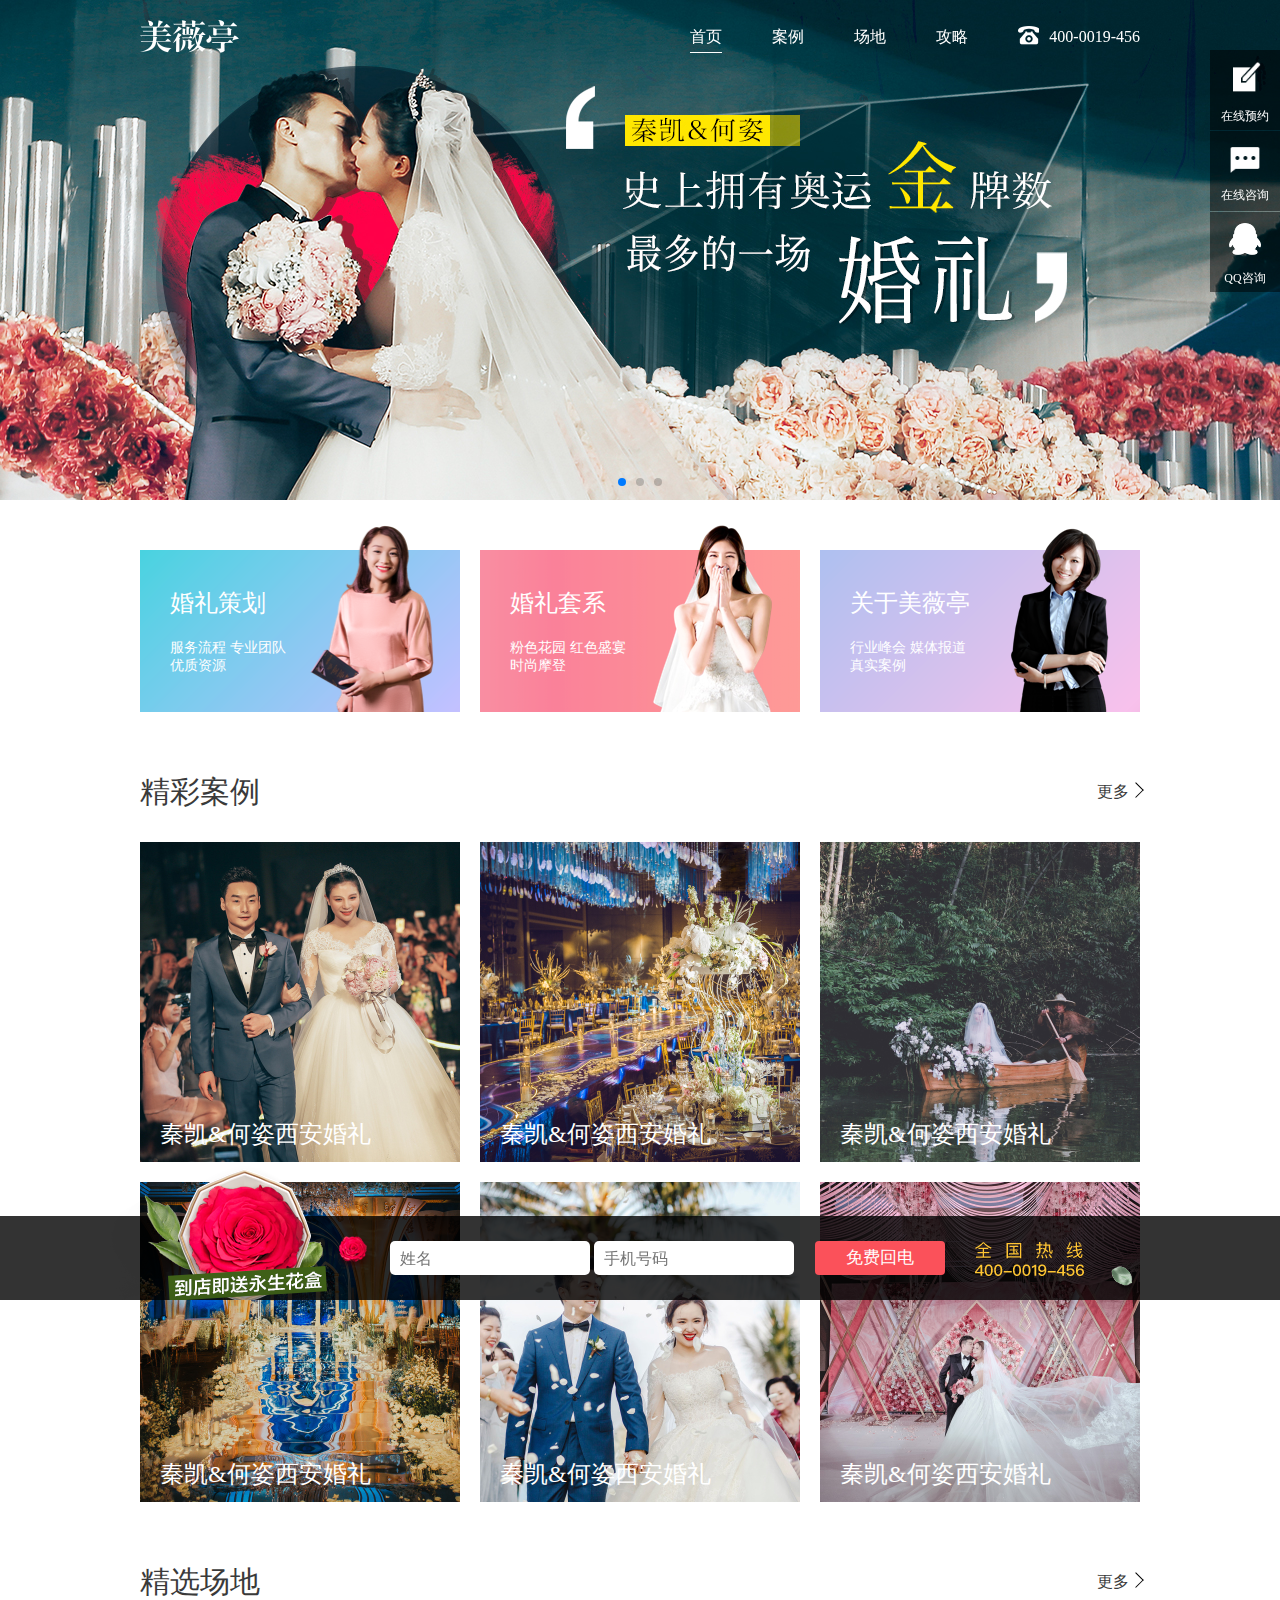
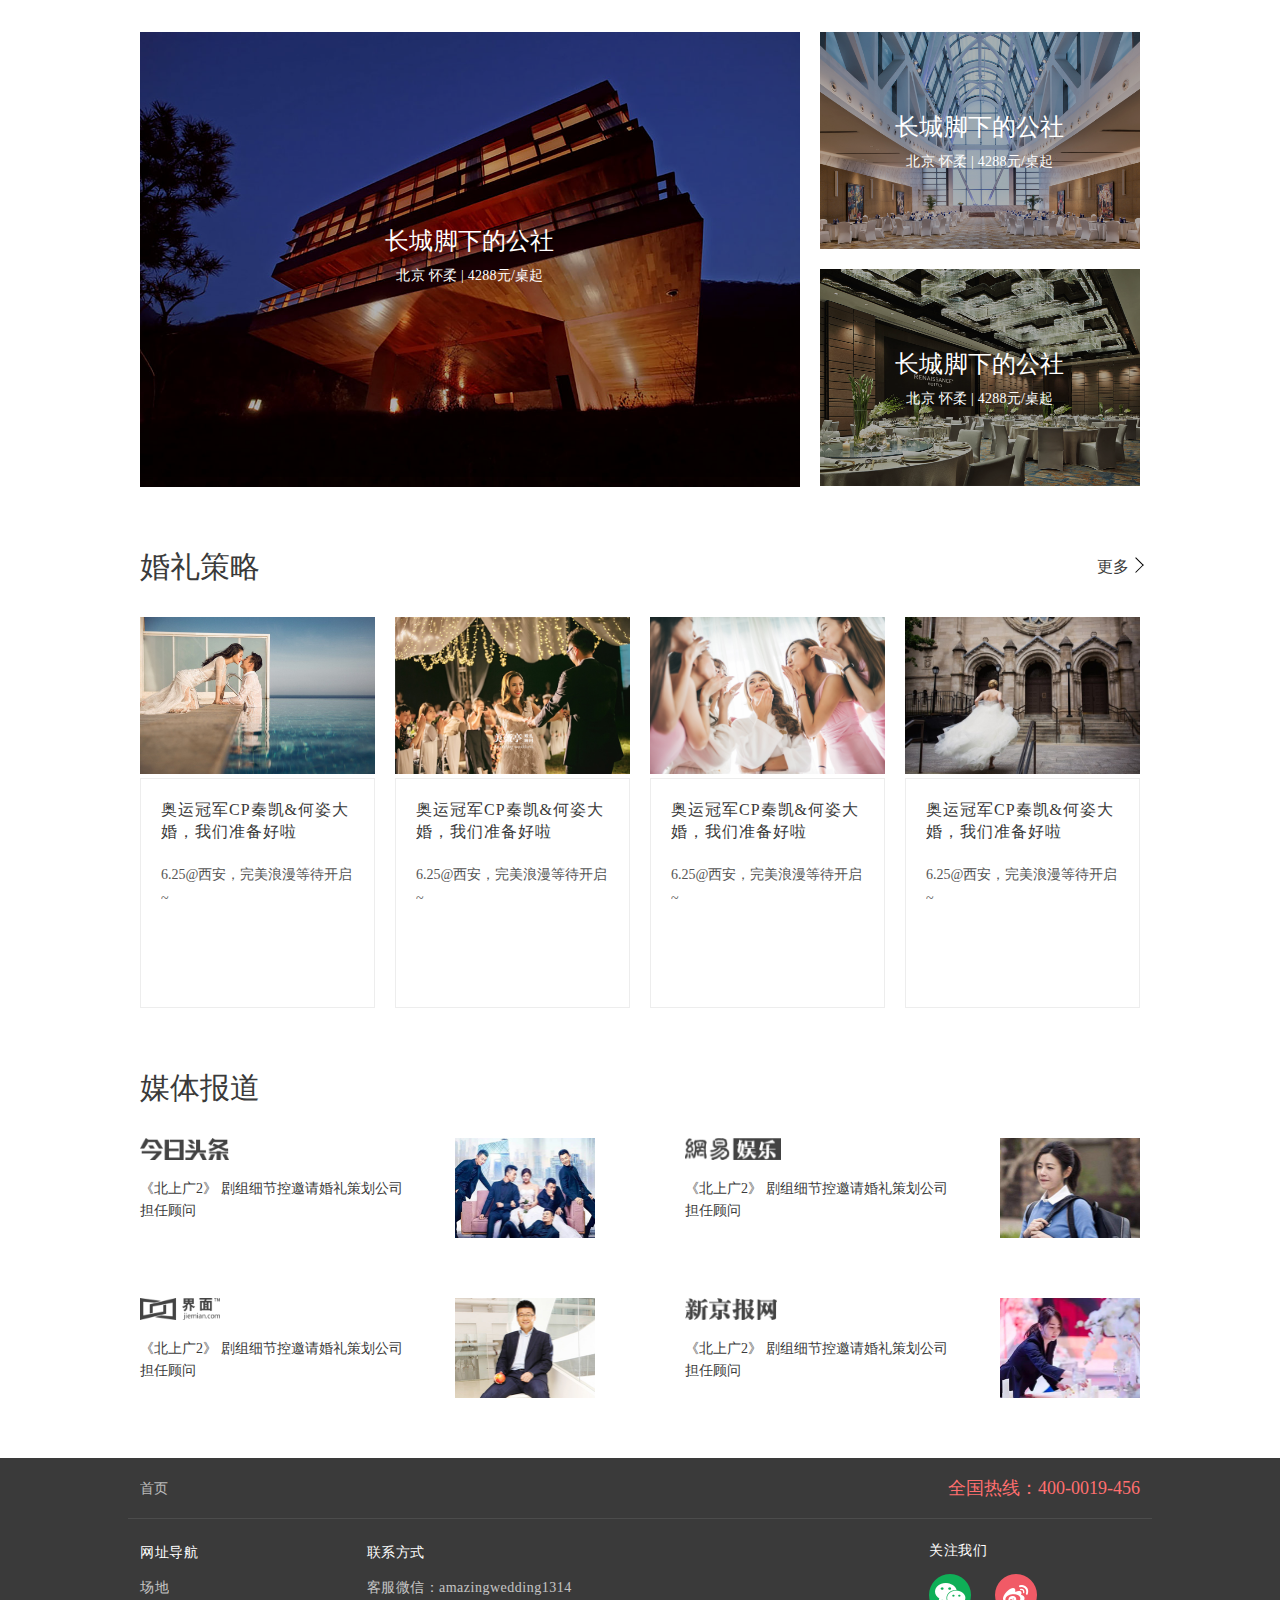
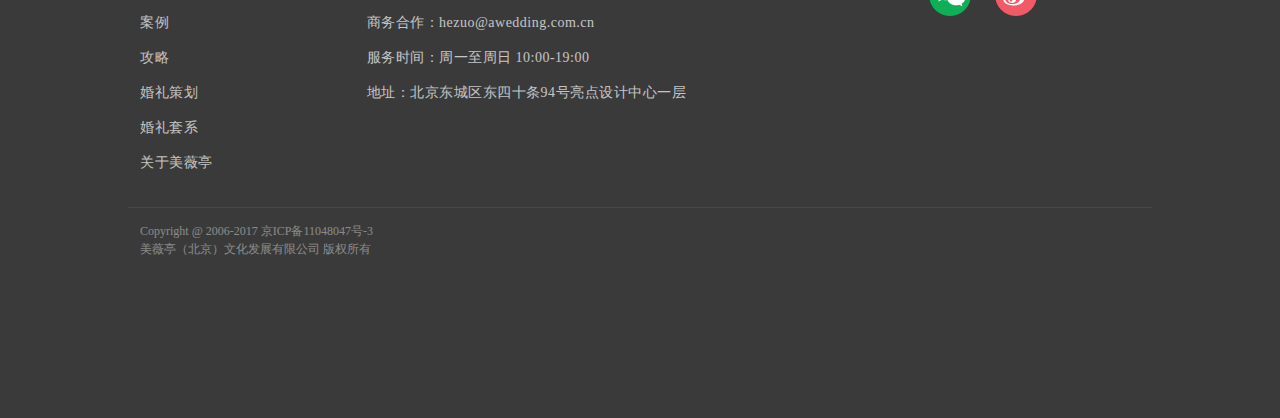
<file: less_project/index.html>
<!DOCTYPE html>
<html lang="en">
<head>
    <meta charset="UTF-8">
    <meta name="viewport" content="width=device-width, initial-scale=1.0">
    <meta http-equiv="X-UA-Compatible" content="ie=edge">
    <title>美薇亭-仿站</title>
    <link rel="stylesheet" href="css/swiper.min.css">
    <link rel="stylesheet" href="css/style.css">
</head>
<body>
    <!--头部 -->
    <div class="header">
        <div class="main-nav">
            <div class="navbox">
                <div class="logo">
                    <h1><a href="">美薇亭</a></h1>
                </div>
                <ul class="nav">
                    <li><a href="">首页</a><span></span></li>
                    <li><a href="">案例</a><span></span></li>
                    <li><a href="">场地</a><span></span></li>
                    <li><a href="">攻略</a><span></span></li>
                    <li class="cell-phone"><a href="">400-0019-456</a></li>
                </ul>
            </div>
        </div>
    </div>
    <!--banner 轮播-->
    <div class="banner">
        <div class="swiper-container">
            <div class="swiper-wrapper">
                <div class="swiper-slide">
                    <img src="./images/1.jpg" alt="">
                </div>
                <div class="swiper-slide">
                    <img src="./images/2.jpg" alt="">
                </div>
                <div class="swiper-slide">
                    <img src="./images/3.jpg" alt="">
                </div>
            </div>
            <div class="swiper-pagination"></div>
        </div>
    </div>
    <!--主要部分-->
    <div class="main">
        <!--recommend 通道-->
        <ul class="recommend-list">
            <li><a href="">
                    <div class="recommend-nest">
                        <h2>婚礼策划</h2>
                        <p>服务流程 专业团队<br>优质资源</p>
                    </div>
                    <img src="images/pinkgirl.png" alt="">
                </a></li>
            <li><a href="">
                    <div class="recommend-nest">
                        <h2>婚礼套系</h2>
                        <p>粉色花园 红色盛宴<br>时尚摩登</p>
                    </div>
                    <img src="images/whitegirl.png" alt="">
                </a></li>
            <li><a href="">
                    <div class="recommend-nest">
                        <h2>关于美薇亭</h2>
                        <p>行业峰会 媒体报道<br>真实案例</p>
                    </div>
                    <img src="images/000girl.png" alt="">
                </a></li>
        </ul>
        <!--精彩案例-->
        <div class="modular demo">
            <!--标题-->
            <div class="modular-title">
                <h2>精彩案例</h2>
                <a href="#">更多</a>
            </div>

            <div class="modular-container">
                <ul class="demo-list">
                    <li><a href="#">
                        <img src="./images/demo1.jpg" alt="">
                        <div class="demo-mask"></div>
                        <div class="demo-text">
                            <div class="inner">
                                <h3 class="inner-name">秦凯&何姿西安婚礼</h3>
                                <p class="inner-desc">高雅灰+轻奢粉，婚礼围绕「涟漪」这一主题，整体呈现了“流动的水”这一概念。</p>
                                <p class="inner-hotal">酒店  西安豪享来温德姆至尊酒店</p>
                                <p class="inner-people">嘉宾  300人以上</p>
                            </div>
                        </div>
                    </a></li>
                    <li><a href="#">
                        <img src="./images/demo2.jpg" alt="">
                        <div class="demo-mask"></div>
                        <div class="demo-text">
                            <div class="inner">
                                <h3 class="inner-name">秦凯&何姿西安婚礼</h3>
                                <p class="inner-desc">高雅灰+轻奢粉，婚礼围绕「涟漪」这一主题，整体呈现了“流动的水”这一概念。</p>
                                <p class="inner-hotal">酒店  西安豪享来温德姆至尊酒店</p>
                                <p class="inner-people">嘉宾  300人以上</p>
                            </div>
                        </div>
                    </a></li>
                    <li><a href="#">
                        <img src="./images/demo3.jpg" alt="">
                        <div class="demo-mask"></div>
                        <div class="demo-text">
                            <div class="inner">
                                <h3 class="inner-name">秦凯&何姿西安婚礼</h3>
                                <p class="inner-desc">高雅灰+轻奢粉，婚礼围绕「涟漪」这一主题，整体呈现了“流动的水”这一概念。</p>
                                <p class="inner-hotal">酒店  西安豪享来温德姆至尊酒店</p>
                                <p class="inner-people">嘉宾  300人以上</p>
                            </div>
                        </div>
                    </a></li>
                    <li><a href="#">
                        <img src="./images/demo4.jpg" alt="">
                        <div class="demo-mask"></div>
                        <div class="demo-text">
                            <div class="inner">
                                <h3 class="inner-name">秦凯&何姿西安婚礼</h3>
                                <p class="inner-desc">高雅灰+轻奢粉，婚礼围绕「涟漪」这一主题，整体呈现了“流动的水”这一概念。</p>
                                <p class="inner-hotal">酒店  西安豪享来温德姆至尊酒店</p>
                                <p class="inner-people">嘉宾  300人以上</p>
                            </div>
                        </div>
                    </a></li>
                    <li><a href="#">
                        <img src="./images/demo5.jpg" alt="">
                        <div class="demo-mask"></div>
                        <div class="demo-text">
                            <div class="inner">
                                <h3 class="inner-name">秦凯&何姿西安婚礼</h3>
                                <p class="inner-desc">高雅灰+轻奢粉，婚礼围绕「涟漪」这一主题，整体呈现了“流动的水”这一概念。</p>
                                <p class="inner-hotal">酒店  西安豪享来温德姆至尊酒店</p>
                                <p class="inner-people">嘉宾  300人以上</p>
                            </div>
                        </div>
                    </a></li>
                    <li><a href="#">
                        <img src="./images/demo6.jpg" alt="">
                        <div class="demo-mask"></div>
                        <div class="demo-text">
                            <div class="inner">
                                <h3 class="inner-name">秦凯&何姿西安婚礼</h3>
                                <p class="inner-desc">高雅灰+轻奢粉，婚礼围绕「涟漪」这一主题，整体呈现了“流动的水”这一概念。</p>
                                <p class="inner-hotal">酒店  西安豪享来温德姆至尊酒店</p>
                                <p class="inner-people">嘉宾  300人以上</p>
                            </div>
                        </div>
                    </a></li>
                    
                </ul>
            </div>


        </div>

        <!--精选场地-->
        <div class="modular place">
            <!--标题-->
             <div class="modular-title">
                <h2>精选场地</h2>
                <a href="#">更多</a>
            </div>

            <div class="modular-container">
                <div class="place-left">
                    <a href="">
                        <img src="images/place1.jpg" alt="">
                        <div class="place-text">
                            <h3>长城脚下的公社</h3>
                            <p>北京 怀柔 | 4288元/桌起</p>
                        </div>
                    </a>
                </div>
                <div class="place-right">
                    <div class="place-right-cell">
                        <a href="">
                            <img src="images/place2.jpg" alt="">
                            <div class="place-text">
                                <h3>长城脚下的公社</h3>
                                <p>北京 怀柔 | 4288元/桌起</p>
                            </div>
                        </a>
                    </div>
                    <div class="place-right-cell">
                        <a href="">
                            <img src="images/place3.jpg" alt="">
                            <div class="place-text">
                                <h3>长城脚下的公社</h3>
                                <p>北京 怀柔 | 4288元/桌起</p>
                            </div>
                        </a>
                    </div>
                </div>
            </div>


        </div>

        <!--婚礼策略-->
        <div class="modular idea">
            <!--标题-->
             <div class="modular-title">
                <h2>婚礼策略</h2>
                <a href="#">更多</a>
            </div>
            <li class="idea-lists">
                <li class="idea-list"><a href="">
                        <img src="./images/idea1.jpg" alt="">
                        <div class="idea-text">
                            <p class="idea-title">
                                奥运冠军CP秦凯&何姿大婚，我们准备好啦
                            </p>
                            <p class="idea-desc">
                                6.25@西安，完美浪漫等待开启~
                            </p>
                        </div>
                    </a></li>
                <li class="idea-list"><a href="">
                        <img src="./images/idea2.jpg" alt="">
                        <div class="idea-text">
                            <p class="idea-title">
                                奥运冠军CP秦凯&何姿大婚，我们准备好啦
                            </p>
                            <p class="idea-desc">
                                6.25@西安，完美浪漫等待开启~
                            </p>
                        </div>
                    </a></li>
                <li class="idea-list"><a href="">
                        <img src="./images/idea3.jpg" alt="">
                        <div class="idea-text">
                            <p class="idea-title">
                                奥运冠军CP秦凯&何姿大婚，我们准备好啦
                            </p>
                            <p class="idea-desc">
                                6.25@西安，完美浪漫等待开启~
                            </p>
                        </div>
                    </a></li>
                <li class="idea-list"><a href="">
                        <img src="./images/idea4.jpg" alt="">
                        <div class="idea-text">
                            <p class="idea-title">
                                奥运冠军CP秦凯&何姿大婚，我们准备好啦
                            </p>
                            <p class="idea-desc">
                                6.25@西安，完美浪漫等待开启~
                            </p>
                        </div>
                    </a></li>
            </li>
        </div>
        <!--媒体报道-->
        <div class="modular news">
            <div class="modular-title">
                <h2>媒体报道</h2>
            </div>
            <div class="modular-container">
                <ul class="news-lists">
                   <li class="news-list"><a href="#">
                            <div class="news-desc">
                                <img src="images/news01-logo.png" alt="">
                                <p>《北上广2》 剧组细节控邀请婚礼策划公司担任顾问</p>
                            </div>
                            <img class="right-image" src="images/news01.jpg" alt="">
                        </a></li>
                    <li class="news-list"><a href="#">
                            <div class="news-desc">
                                <img src="images/news02-logo.png" alt="">
                                <p>《北上广2》 剧组细节控邀请婚礼策划公司担任顾问</p>
                            </div>
                            <img class="right-image" src="images/news02.jpg" alt="">
                        </a></li>
                    <li class="news-list"><a href="#">
                            <div class="news-desc">
                                <img src="images/news03-logo.png" alt="">
                                <p>《北上广2》 剧组细节控邀请婚礼策划公司担任顾问</p>
                            </div>
                            <img class="right-image" src="images/news03.jpg" alt="">
                        </a></li>
                    <li class="news-list"><a href="#">
                            <div class="news-desc">
                                <img src="images/news04-logo.png" alt="">
                                <p>《北上广2》 剧组细节控邀请婚礼策划公司担任顾问</p>
                            </div>
                            <img class="right-image" src="images/news04.jpg" alt="">
                        </a></li>
                </ul>
            </div>
        </div>
        
    </div>
    <!--footer 尾部-->
    <div class="footer">
        <div class="footer-container">
            <div class="footer-title"><!--连接用“/”表示连接到根目录-->
                <p class="index"><a href="/">首页</a></p>
                <p class="tel">全国热线：400-0019-456</p>
            </div>
            <div class="footer-nav footer-common">
                <ul>
                    <li><p>网址导航</p></li>
                    <li><a href="#">场地</a></li>
                    <li><a href="#">案例</a></li>
                    <li><a href="#">攻略</a></li>
                    <li><a href="#">婚礼策划</a></li>
                    <li><a href="#">婚礼套系</a></li>
                    <li><a href="#">关于美薇亭</a></li>
                </ul>
            </div>
            <div class="footer-contact footer-common">
                <ul>
                    <li><p>联系方式</p></li>
                    <li>客服微信：amazingwedding1314</li>
                    <li>商务合作：hezuo@awedding.com.cn</li>
                    <li>服务时间：周一至周日 10:00-19:00</li>
                    <li>地址：北京东城区东四十条94号亮点设计中心一层</li>
                </ul>
            </div>
            <div class="about">
                <p>关注我们</p>
                <a href="#">
                    <img src="images/weixin.png" alt="">
                    <img class="erweima" src="images/erweima.png" alt="">
                </a>
                <a href="#">
                    <img src="images/weibo.png" alt="">
                </a>
            </div>
        </div>
        <!--copyright-->
        <div class="copyright">
            <p>
                Copyright @ 2006-2017 京ICP备11048047号-3<br />
                美薇亭（北京）文化发展有限公司 版权所有
            </p>
        </div>
    </div>
    <!--右侧工具栏-->
    <div class="toolbar">
        <!--预约-->
        <div class="reservation">
            <img src="images/reservation.png" alt="">
            <p>在线预约</p>
        </div>
        <!--在线咨询-->
        <div class="consult">
             <img src="images/consult.png" alt="">
            <p>在线咨询</p>
        </div>
        <!--QQ-->
        <div class="qq">
             <img src="images/qq.png" alt="">
            <p>QQ咨询</p>
        </div>
        <!--gotop-->
        <div class="gotop" id="gotop">
             <img src="images/gotop.png" alt="">
            <p>TOP</p>
        </div>
    </div>

    <!--底部 banner-->
    <div class="bottom-banner" id="bottom-banner">
        <div class="inner">
            <img class="flower" src="images/bottom-form-people.png" alt="">
            <img class="phoneNum" src="images/word.png" alt="">
            <div class="inputBox">
                <input type="text" placeholder="姓名">
                <input type="text" placeholder="手机号码">
            </div>
            <div class="button">
                免费回电
            </div>
        </div>
    </div>





    <script src="js/swiper.min.js"></script>
    <script>
        var mySwiper = new Swiper('.swiper-container',{
            autoplay : 3000,//可选项，自动滑动
            pagination : '.swiper-pagination',
            effect : 'fade',
        })

        var $gotop =document.getElementById('gotop');
        var timer;
        window.onscroll = function(){
            if(document.body.scrollTop >200){
                $gotop.style.display = "block";
            }else {
                $gotop.style.display = "none";
            }
        }
        $gotop.onclick = function(){
            scrollToTop();
        }
        function scrollToTop(){
            if(document.body.scrollTop!=0 || document.documentElement.scrollTop!=0){
                window.scrollBy(0,-80);
                timert =setTimeout('scrollToTop()',10);
            }
            else clearTimeout(timeOut);
        }

        var BottomBanner = document.getElementById('bottom-banner');
        window.onload = function(){
            setTimeout(function(){
                BottomBanner.style.bottom = 0
            },1000)    
        }
    </script>
</body>
</html>
</file>
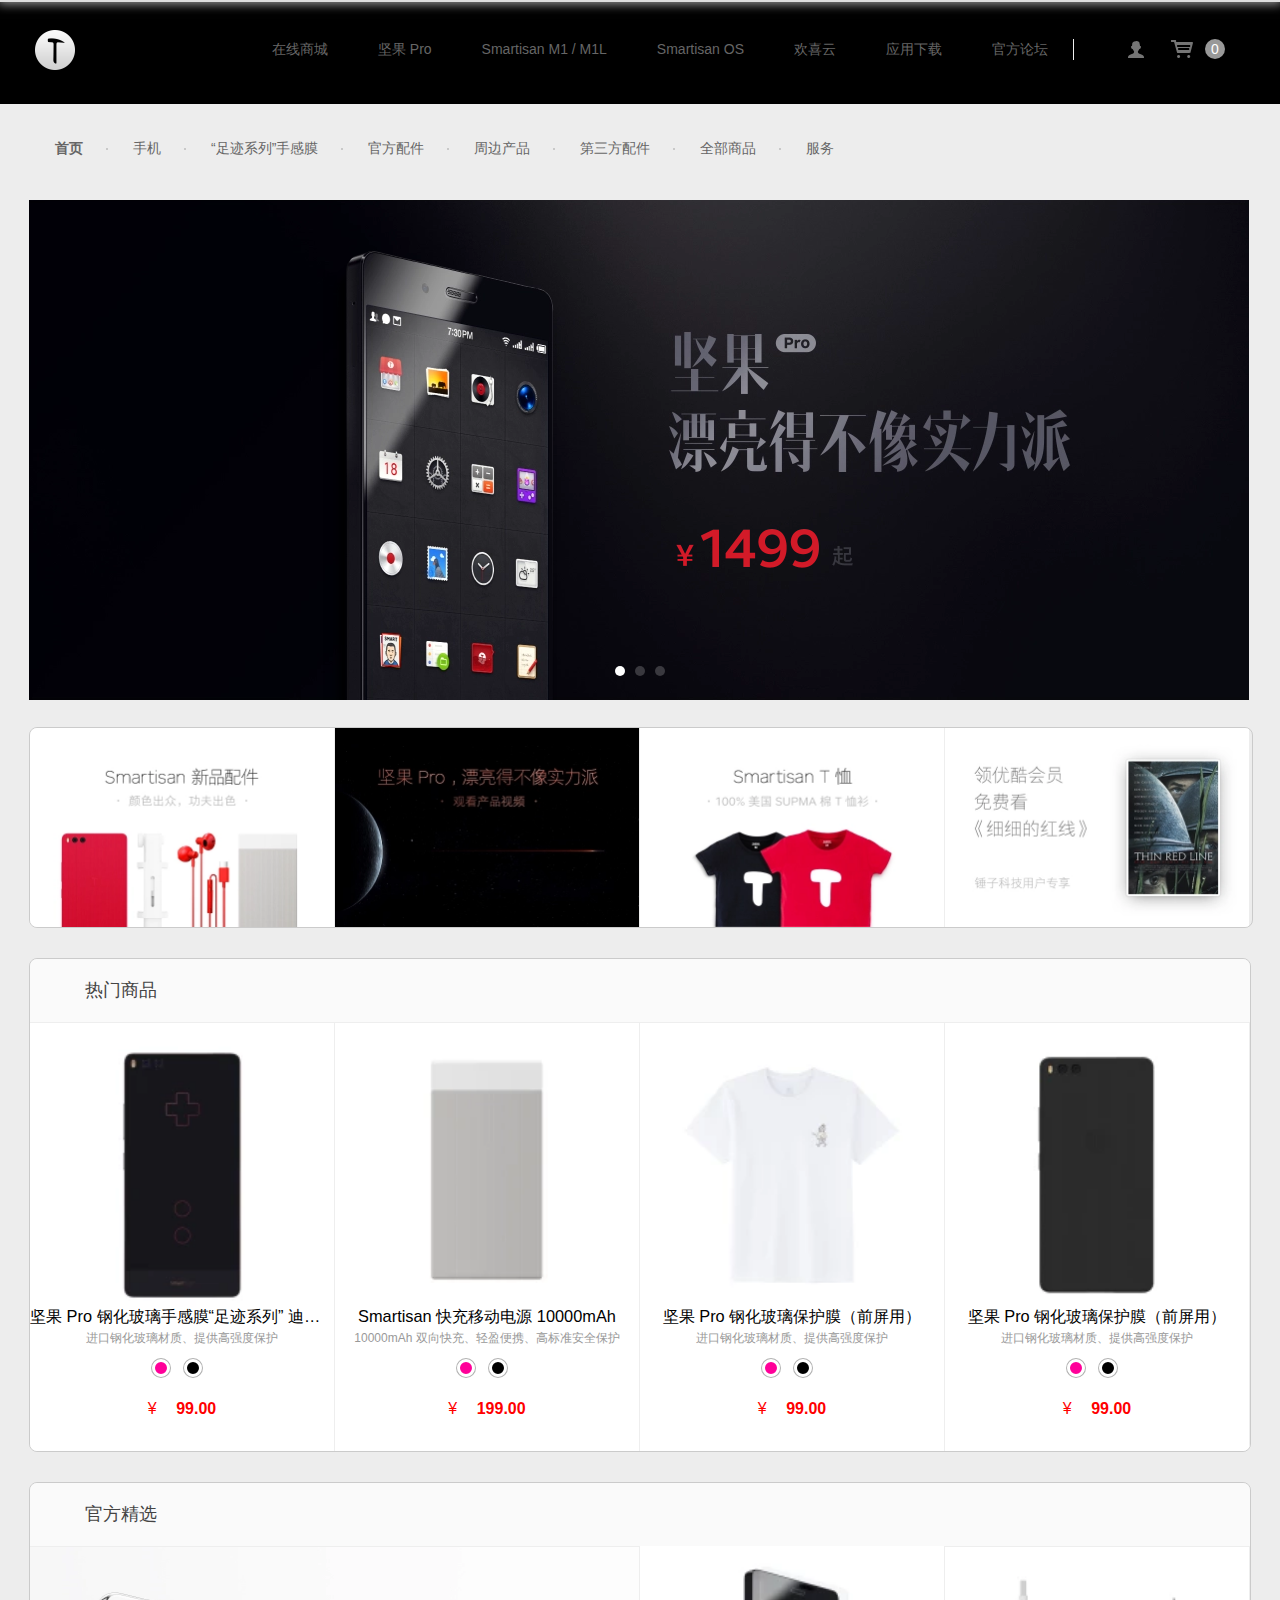
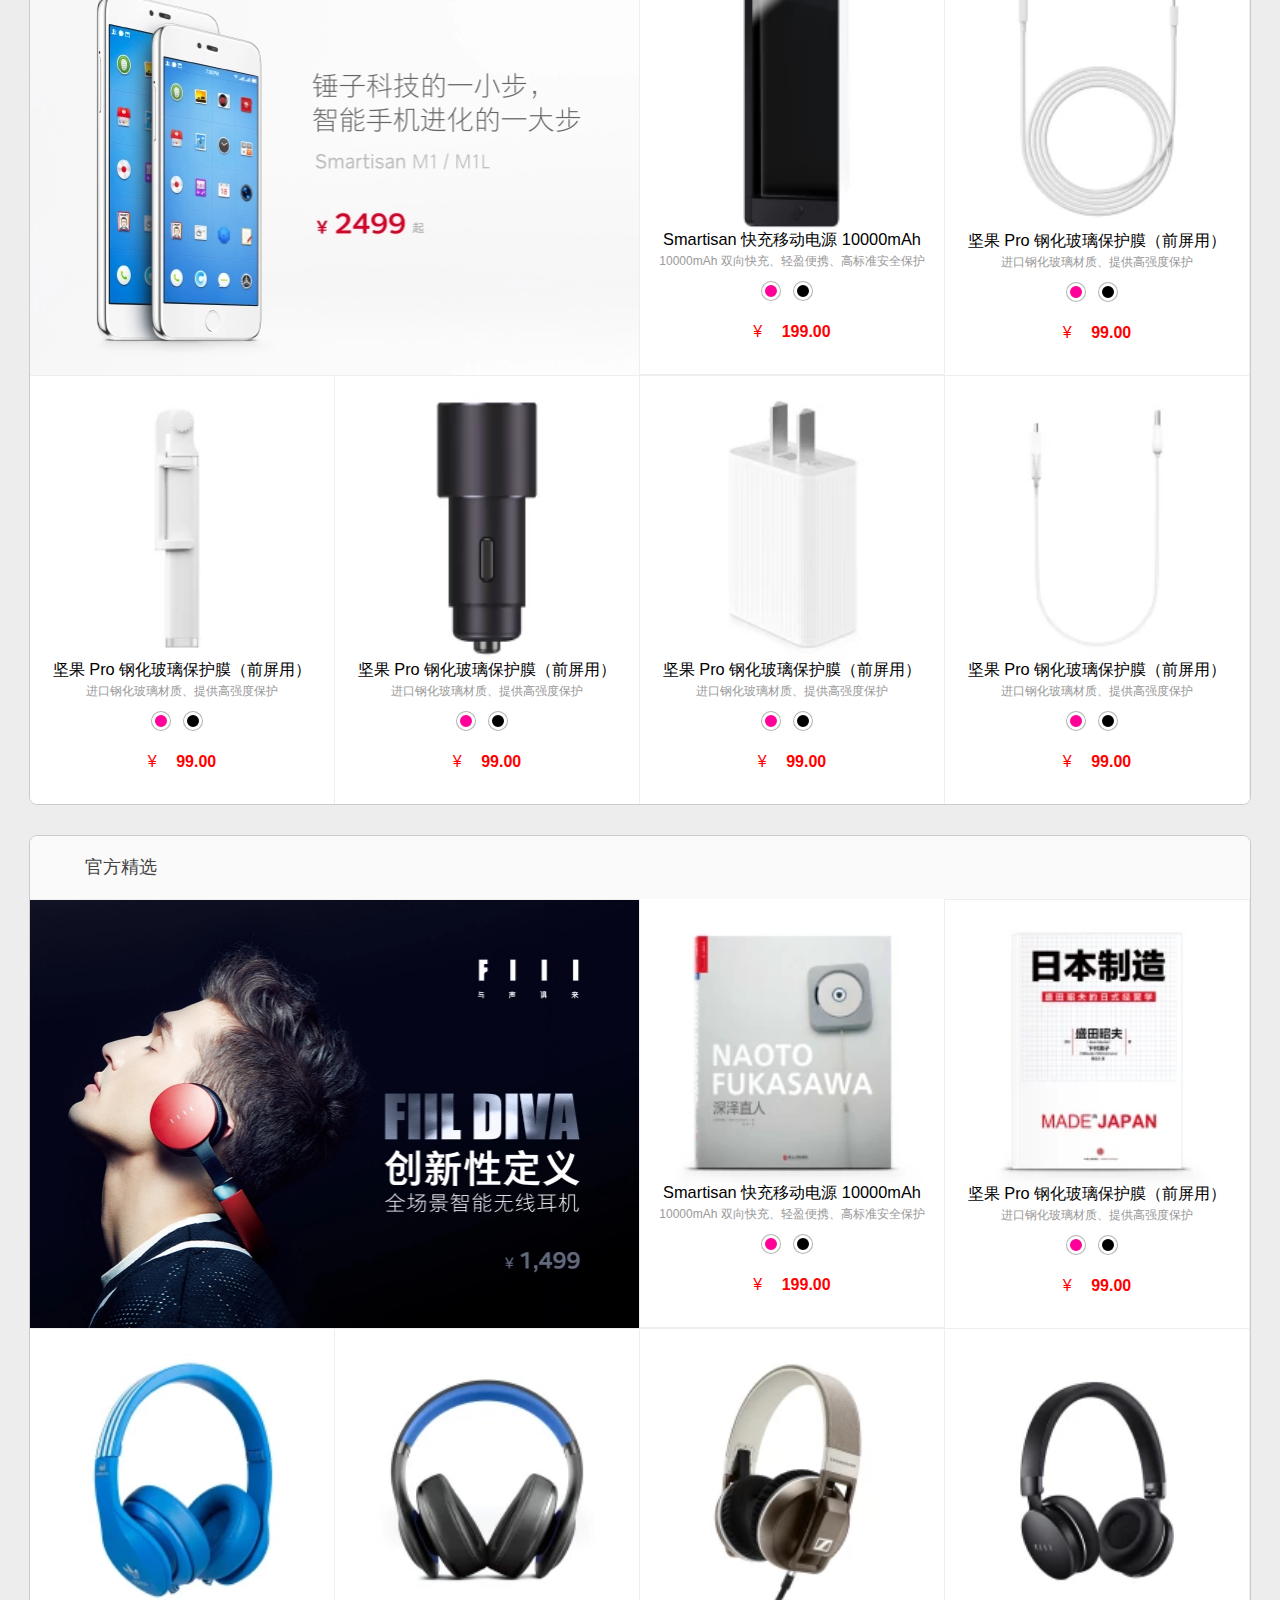
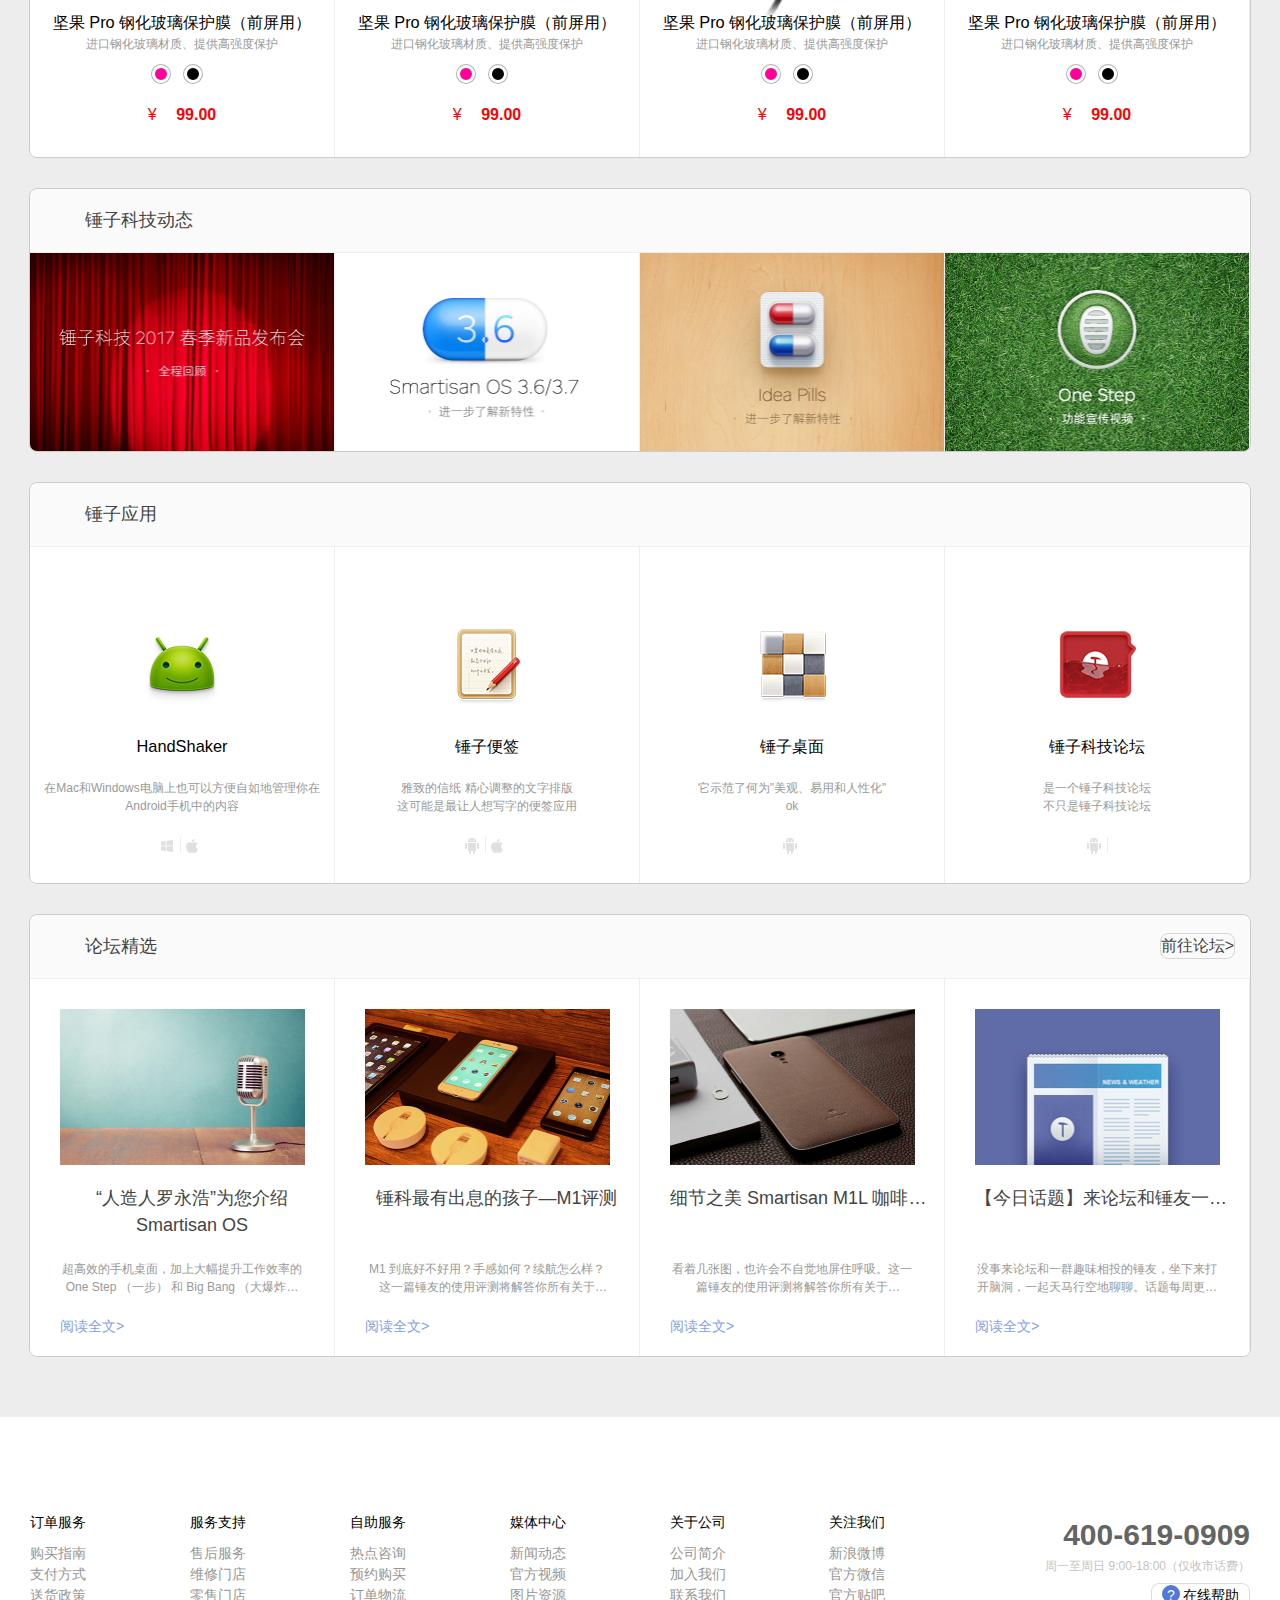
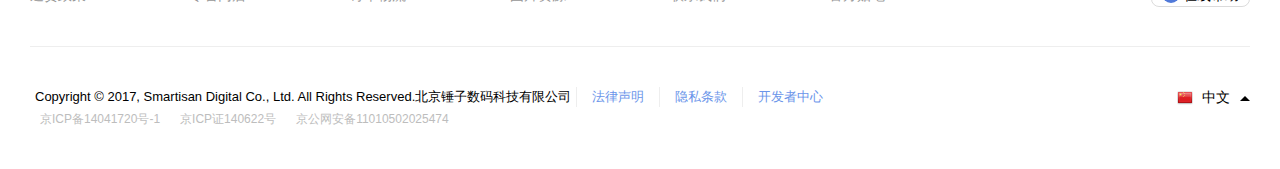
<file: html+css_project/仿锤子官网.html>
<!doctype html>
<html>
	<head>
		<meta http-equiv="content-type" content="text/html" charset="UTF-8" />
		<meta name="Author" content="廷廷" />
		<meta name="Keywords" content="关键字，关键字" />
		<meta name="Description" content="描述和简介" />
		<title>仿锤子</title>
		<link style="text/css" rel="stylesheet" href="css/base.css" />
		<link style="text/css" rel="stylesheet" href="css/swiper.min.css" />
		<link style="text/css" rel="stylesheet" href="css/index.css" />
	</head>
<body style="height:2000px;">
	<!-- 网站头部 -->
	<div id="header">
		<div id="header-top">
			<div class="container clearfix">
				<a class="logo fl-l" href="javascript:void(0);"></a>
				<ul class="dh fl-r">
					<li class="fl-l"><a href="javascript:void(0);">在线商城</a></li>
					<li class="fl-l"><a href="javascript:void(0);">坚果 Pro</a></li>
					<li class="fl-l"><a href="javascript:void(0);">Smartisan M1 / M1L</a></li>
					<li class="fl-l"><a href="javascript:void(0);">Smartisan OS</a></li>
					<li class="fl-l"><a href="javascript:void(0);">欢喜云</a></li>
					<li class="fl-l"><a href="javascript:void(0);">应用下载</a></li>
					<li class="fl-l bor-r"><a href="javascript:void(0);">官方论坛</a></li>
					<li class="user fl-l "><a href="javascript:void(0);"></a></li>
					<li class="shop-cart fl-l clearfix pos-r">
						<a class="fl-l" href="javascript:void(0);"></a>
						<span class="fl-l t-a-c">0</span>
						<div class="content pos-a bor t-a-c">
							<img src="images/header/cart-empty.png" />
							<h3 class="pad-t20">购物车为空</h3>
							<p>您还没有选购任何商品，现在前往商城选购吧！</p>
						</div>
					</li>
				</ul>			
			</div>
		</div>
		<div id="top-fixed" class="pos-f">
			<ul class="dh container clearfix c-444">
				<li class="fl-l f-wei-b circle"><a href="javascript:void(0);">首页</a></li>
				<li class="fl-l circle"><a href="javascript:void(0);">手机</a></li>
				<li class="fl-l circle"><a href="javascript:void(0);">“足迹系列”手感膜</a></li>
				<li class="fl-l circle"><a href="javascript:void(0);">官方配件</a></li>
				<li class="fl-l circle"><a href="javascript:void(0);">周边产品</a></li>
				<li class="fl-l circle"><a href="javascript:void(0);">第三方配件</a></li>
				<li class="fl-l circle"><a href="javascript:void(0);">全部商品</a></li>
				<li class="fl-l"><a href="javascript:void(0);">服务</a></li>
				<li class="shop-cart fl-r clearfix pos-r">
					<a class="fl-l" href="javascript:void(0);"></a>
					<span class="fl-l t-a-c">0</span>
					<div class="content pos-a bor t-a-c">
						<img src="images/header/cart-empty.png" />
						<h3 class="pad-t20">购物车为空</h3>
						<p>您还没有选购任何商品，现在前往商城选购吧！</p>
					</div>
				</li>
				<li class="user fl-r "><a href="javascript:void(0);"></a></li>
			</ul>
		</div>
		<div id="header-bottom">
			<ul class="dh container clearfix c-444">
				<li class="fl-l f-wei-b circle"><a href="javascript:void(0);">首页</a></li>
				<li class="fl-l circle"><a href="javascript:void(0);">手机</a></li>
				<li class="fl-l circle"><a href="javascript:void(0);">“足迹系列”手感膜</a></li>
				<li class="fl-l circle"><a href="javascript:void(0);">官方配件</a></li>
				<li class="fl-l circle"><a href="javascript:void(0);">周边产品</a></li>
				<li class="fl-l circle"><a href="javascript:void(0);">第三方配件</a></li>
				<li class="fl-l circle"><a href="javascript:void(0);">全部商品</a></li>
				<li class="fl-l"><a href="javascript:void(0);">服务</a></li>
			</ul>
		</div>
	</div>
	<!-- 网站主体 -->
	<div id="main" class="container">
		<!-- 轮播图 -->
		<div id="banner" class="swiper-container">
			<ul class="swiper-wrapper">
				<li class="active item1 swiper-slide">
					<a class="dis-b" href="javascript:void(0);">
						<img src="images/main/banner/banner-1.png" />
					</a>
				</li>
				<li class="item2 swiper-slide">
					<a class="dis-b" href="javascript:void(0);">
						<img src="images/main/banner/banner-2.png" />
					</a>
				</li>
				<li class="item3 swiper-slide">
					<a class="dis-b" href="javascript:void(0);">
						<img src="images/main/banner/banner-22.png" />
					</a>
				</li>
			</ul>
			<ol class="button pos-a t-a-c">
			</ol>
		</div>
		<!-- 活动 -->
		<div class="active">
			<ul class="clearfix bor">
				<li class="fl-l bor-r shadow">
					<a class="dis-b" href="javascript:void(0);"><img src="images/main/active/active1.png" /></a>
				</li>
				<li class="fl-l bor-r shadow">
					<a class="dis-b" href="javascript:void(0);"><img src="images/main/active/active2.jpg" /></a>
				</li>
				<li class="fl-l bor-r shadow">
					<a class="dis-b" href="javascript:void(0);"><img src="images/main/active/active3.jpg" /></a>
				</li>
				<li class="fl-l shadow">
					<a class="dis-b" href="javascript:void(0);"><img src="images/main/active/active4.jpg" /></a>
				</li>				
			</ul>
		</div>
		<!-- 热门商品 -->
		<div class="section bor mar-t30">
			<div class="sec-top">
				<h5>热门商品</h5>
			</div>
			<ul class="clrarfix">
				<li class="fl-l t-a-c shadow bor-r bor-t">
					<a class="img-wrap dis-b" href="javascript:void(0);"><img src="images/main/section/sec1-1.jpg" /></a>
					<h3 class="f-wei-nor">坚果 Pro 钢化玻璃手感膜“足迹系列” 迪特·拉姆斯</h3>
					<p class="f-siz12 c-999">进口钢化玻璃材质、提供高强度保护</p>
					<ol>
						<li class="dis-ib bgc-f09"></li>
						<li class="dis-ib bgc-000"></li>
					</ol>
					<div class="price c-f00 f-siz16">
						<i class="f-sty-nor">¥</i>
						<span class="mar-l15 f-wei-b">99.00</span>
					</div>
					<div class="join-shopcar">
						<a class="dis-ib bor bg-1" href="javascript:void(0);">查看详情</a>
						<a class="dis-ib bor bg-2" href="javascript:void(0);">加入购物车</a>
					</div>
				</li>
				<li class="fl-l t-a-c shadow bor-r bor-t">
					<a class="img-wrap dis-b" href="javascript:void(0);"><img src="images/main/section/sec1-2.jpg" /></a>
					<h3 class="f-wei-nor">Smartisan 快充移动电源 10000mAh</h3>
					<p class="f-siz12 c-999">10000mAh 双向快充、轻盈便携、高标准安全保护</p>
					<ol>
						<li class="dis-ib bgc-f09"></li>
						<li class="dis-ib bgc-000"></li>
					</ol>
					<div class="price c-f00 f-siz16">
						<i class="f-sty-nor">¥</i>
						<span class="mar-l15 f-wei-b">199.00</span>
					</div>
					<div class="join-shopcar">
						<a class="dis-ib bor bg-1" href="javascript:void(0);">查看详情</a>
						<a class="dis-ib bor bg-2" href="javascript:void(0);">加入购物车</a>
					</div>
				</li>
				<li class="fl-l t-a-c shadow bor-r bor-t">
					<a class="img-wrap dis-b" href="javascript:void(0);"><img src="images/main/section/sec1-3.png" /></a>
					<h3 class="f-wei-nor">坚果 Pro 钢化玻璃保护膜（前屏用）</h3>
					<p class="f-siz12 c-999">进口钢化玻璃材质、提供高强度保护</p>
					<ol>
						<li class="dis-ib bgc-f09"></li>
						<li class="dis-ib bgc-000"></li>
					</ol>
					<div class="price c-f00 f-siz16">
						<i class="f-sty-nor">¥</i>
						<span class="mar-l15 f-wei-b">99.00</span>
					</div>
					<div class="join-shopcar">
						<a class="dis-ib bor bg-1" href="javascript:void(0);">查看详情</a>
						<a class="dis-ib bor bg-2" href="javascript:void(0);">加入购物车</a>
					</div>
				</li>
				<li class="fl-l t-a-c shadow bor-r bor-t">
					<a class="img-wrap dis-b" href="javascript:void(0);"><img src="images/main/section/sec1-4.jpg" /></a>
					<h3 class="f-wei-nor">坚果 Pro 钢化玻璃保护膜（前屏用）</h3>
					<p class="f-siz12 c-999">进口钢化玻璃材质、提供高强度保护</p>
					<ol>
						<li class="dis-ib bgc-f09"></li>
						<li class="dis-ib bgc-000"></li>
					</ol>
					<div class="price c-f00 f-siz16">
						<i class="f-sty-nor">¥</i>
						<span class="mar-l15 f-wei-b">99.00</span>
					</div>
					<div class="join-shopcar">
						<a class="dis-ib bor bg-1" href="javascript:void(0);">查看详情</a>
						<a class="dis-ib bor bg-2" href="javascript:void(0);">加入购物车</a>
					</div>
				</li>
			</ul>
		</div>
		<!-- 官方精选 -->
		<div class="section bor mar-t30">
			<div class="sec-top">
				<h5>官方精选</h5>
			</div>
			<ul class="clrarfix">
				<li class="special fl-l t-a-c shadow bor-r bor-t">
					<a class="dis-b" href="javascript:void(0);"><img src="images/main/section/sec2-1.jpg" /></a>
				</li>
				<li class="fl-l t-a-c shadow bor-r">
					<a class="img-wrap dis-b" href="javascript:void(0);"><img src="images/main/section/sec2-2.jpg" /></a>
					<h3 class="f-wei-nor">Smartisan 快充移动电源 10000mAh</h3>
					<p class="f-siz12 c-999">10000mAh 双向快充、轻盈便携、高标准安全保护</p>
					<ol>
						<li class="dis-ib bgc-f09"></li>
						<li class="dis-ib bgc-000"></li>
					</ol>
					<div class="price c-f00 f-siz16">
						<i class="f-sty-nor">¥</i>
						<span class="mar-l15 f-wei-b">199.00</span>
					</div>
					<div class="join-shopcar">
						<a class="dis-ib bor bg-1" href="javascript:void(0);">查看详情</a>
						<a class="dis-ib bor bg-2" href="javascript:void(0);">加入购物车</a>
					</div>
				</li>
				<li class="fl-l t-a-c shadow bor-r bor-t">
					<a class="img-wrap dis-b" href="javascript:void(0);"><img src="images/main/section/sec2-3.jpg" /></a>
					<h3 class="f-wei-nor">坚果 Pro 钢化玻璃保护膜（前屏用）</h3>
					<p class="f-siz12 c-999">进口钢化玻璃材质、提供高强度保护</p>
					<ol>
						<li class="dis-ib bgc-f09"></li>
						<li class="dis-ib bgc-000"></li>
					</ol>
					<div class="price c-f00 f-siz16">
						<i class="f-sty-nor">¥</i>
						<span class="mar-l15 f-wei-b">99.00</span>
					</div>
					<div class="join-shopcar">
						<a class="dis-ib bor bg-1" href="javascript:void(0);">查看详情</a>
						<a class="dis-ib bor bg-2" href="javascript:void(0);">加入购物车</a>
					</div>
				</li>
				<li class="fl-l t-a-c shadow bor-r bor-t">
					<a class="img-wrap dis-b" href="javascript:void(0);"><img src="images/main/section/sec2-4.jpg" /></a>
					<h3 class="f-wei-nor">坚果 Pro 钢化玻璃保护膜（前屏用）</h3>
					<p class="f-siz12 c-999">进口钢化玻璃材质、提供高强度保护</p>
					<ol>
						<li class="dis-ib bgc-f09"></li>
						<li class="dis-ib bgc-000"></li>
					</ol>
					<div class="price c-f00 f-siz16">
						<i class="f-sty-nor">¥</i>
						<span class="mar-l15 f-wei-b">99.00</span>
					</div>
					<div class="join-shopcar">
						<a class="dis-ib bor bg-1" href="javascript:void(0);">查看详情</a>
						<a class="dis-ib bor bg-2" href="javascript:void(0);">加入购物车</a>
					</div>
				</li>
				<li class="fl-l t-a-c shadow bor-r bor-t">
					<a class="img-wrap dis-b" href="javascript:void(0);"><img src="images/main/section/sec2-5.jpg" /></a>
					<h3 class="f-wei-nor">坚果 Pro 钢化玻璃保护膜（前屏用）</h3>
					<p class="f-siz12 c-999">进口钢化玻璃材质、提供高强度保护</p>
					<ol>
						<li class="dis-ib bgc-f09"></li>
						<li class="dis-ib bgc-000"></li>
					</ol>
					<div class="price c-f00 f-siz16">
						<i class="f-sty-nor">¥</i>
						<span class="mar-l15 f-wei-b">99.00</span>
					</div>
					<div class="join-shopcar">
						<a class="dis-ib bor bg-1" href="javascript:void(0);">查看详情</a>
						<a class="dis-ib bor bg-2" href="javascript:void(0);">加入购物车</a>
					</div>
				</li>
				<li class="fl-l t-a-c shadow bor-r bor-t">
					<a class="img-wrap dis-b" href="javascript:void(0);"><img src="images/main/section/sec2-6.jpg" /></a>
					<h3 class="f-wei-nor">坚果 Pro 钢化玻璃保护膜（前屏用）</h3>
					<p class="f-siz12 c-999">进口钢化玻璃材质、提供高强度保护</p>
					<ol>
						<li class="dis-ib bgc-f09"></li>
						<li class="dis-ib bgc-000"></li>
					</ol>
					<div class="price c-f00 f-siz16">
						<i class="f-sty-nor">¥</i>
						<span class="mar-l15 f-wei-b">99.00</span>
					</div>
					<div class="join-shopcar">
						<a class="dis-ib bor bg-1" href="javascript:void(0);">查看详情</a>
						<a class="dis-ib bor bg-2" href="javascript:void(0);">加入购物车</a>
					</div>
				</li>
				<li class="fl-l t-a-c shadow bor-r bor-t">
					<a class="img-wrap dis-b" href="javascript:void(0);"><img src="images/main/section/sec2-7.png" /></a>
					<h3 class="f-wei-nor">坚果 Pro 钢化玻璃保护膜（前屏用）</h3>
					<p class="f-siz12 c-999">进口钢化玻璃材质、提供高强度保护</p>
					<ol>
						<li class="dis-ib bgc-f09"></li>
						<li class="dis-ib bgc-000"></li>
					</ol>
					<div class="price c-f00 f-siz16">
						<i class="f-sty-nor">¥</i>
						<span class="mar-l15 f-wei-b">99.00</span>
					</div>
					<div class="join-shopcar">
						<a class="dis-ib bor bg-1" href="javascript:void(0);">查看详情</a>
						<a class="dis-ib bor bg-2" href="javascript:void(0);">加入购物车</a>
					</div>
				</li>
			</ul>
		</div>
		<!-- 品牌精选 -->
		<div class="section bor mar-t30">
			<div class="sec-top">
				<h5>官方精选</h5>
			</div>
			<ul class="clrarfix">
				<li class="special fl-l t-a-c shadow bor-r bor-t">
					<a class="dis-b" href="javascript:void(0);"><img src="images/main/section/sec3-1.jpg" /></a>
				</li>
				<li class="fl-l t-a-c shadow bor-r">
					<a class="img-wrap dis-b" href="javascript:void(0);"><img src="images/main/section/sec3-2.jpg" /></a>
					<h3 class="f-wei-nor">Smartisan 快充移动电源 10000mAh</h3>
					<p class="f-siz12 c-999">10000mAh 双向快充、轻盈便携、高标准安全保护</p>
					<ol>
						<li class="dis-ib bgc-f09"></li>
						<li class="dis-ib bgc-000"></li>
					</ol>
					<div class="price c-f00 f-siz16">
						<i class="f-sty-nor">¥</i>
						<span class="mar-l15 f-wei-b">199.00</span>
					</div>
					<div class="join-shopcar">
						<a class="dis-ib bor bg-1" href="javascript:void(0);">查看详情</a>
						<a class="dis-ib bor bg-2" href="javascript:void(0);">加入购物车</a>
					</div>
				</li>
				<li class="fl-l t-a-c shadow bor-r bor-t">
					<a class="img-wrap dis-b" href="javascript:void(0);"><img src="images/main/section/sec3-3.jpg" /></a>
					<h3 class="f-wei-nor">坚果 Pro 钢化玻璃保护膜（前屏用）</h3>
					<p class="f-siz12 c-999">进口钢化玻璃材质、提供高强度保护</p>
					<ol>
						<li class="dis-ib bgc-f09"></li>
						<li class="dis-ib bgc-000"></li>
					</ol>
					<div class="price c-f00 f-siz16">
						<i class="f-sty-nor">¥</i>
						<span class="mar-l15 f-wei-b">99.00</span>
					</div>
					<div class="join-shopcar">
						<a class="dis-ib bor bg-1" href="javascript:void(0);">查看详情</a>
						<a class="dis-ib bor bg-2" href="javascript:void(0);">加入购物车</a>
					</div>
				</li>
				<li class="fl-l t-a-c shadow bor-r bor-t">
					<a class="img-wrap dis-b" href="javascript:void(0);"><img src="images/main/section/sec3-4.jpg" /></a>
					<h3 class="f-wei-nor">坚果 Pro 钢化玻璃保护膜（前屏用）</h3>
					<p class="f-siz12 c-999">进口钢化玻璃材质、提供高强度保护</p>
					<ol>
						<li class="dis-ib bgc-f09"></li>
						<li class="dis-ib bgc-000"></li>
					</ol>
					<div class="price c-f00 f-siz16">
						<i class="f-sty-nor">¥</i>
						<span class="mar-l15 f-wei-b">99.00</span>
					</div>
					<div class="join-shopcar">
						<a class="dis-ib bor bg-1" href="javascript:void(0);">查看详情</a>
						<a class="dis-ib bor bg-2" href="javascript:void(0);">加入购物车</a>
					</div>
				</li>
				<li class="fl-l t-a-c shadow bor-r bor-t">
					<a class="img-wrap dis-b" href="javascript:void(0);"><img src="images/main/section/sec3-5.jpg" /></a>
					<h3 class="f-wei-nor">坚果 Pro 钢化玻璃保护膜（前屏用）</h3>
					<p class="f-siz12 c-999">进口钢化玻璃材质、提供高强度保护</p>
					<ol>
						<li class="dis-ib bgc-f09"></li>
						<li class="dis-ib bgc-000"></li>
					</ol>
					<div class="price c-f00 f-siz16">
						<i class="f-sty-nor">¥</i>
						<span class="mar-l15 f-wei-b">99.00</span>
					</div>
					<div class="join-shopcar">
						<a class="dis-ib bor bg-1" href="javascript:void(0);">查看详情</a>
						<a class="dis-ib bor bg-2" href="javascript:void(0);">加入购物车</a>
					</div>
				</li>
				<li class="fl-l t-a-c shadow bor-r bor-t">
					<a class="img-wrap dis-b" href="javascript:void(0);"><img src="images/main/section/sec3-6.jpg" /></a>
					<h3 class="f-wei-nor">坚果 Pro 钢化玻璃保护膜（前屏用）</h3>
					<p class="f-siz12 c-999">进口钢化玻璃材质、提供高强度保护</p>
					<ol>
						<li class="dis-ib bgc-f09"></li>
						<li class="dis-ib bgc-000"></li>
					</ol>
					<div class="price c-f00 f-siz16">
						<i class="f-sty-nor">¥</i>
						<span class="mar-l15 f-wei-b">99.00</span>
					</div>
					<div class="join-shopcar">
						<a class="dis-ib bor bg-1" href="javascript:void(0);">查看详情</a>
						<a class="dis-ib bor bg-2" href="javascript:void(0);">加入购物车</a>
					</div>
				</li>
				<li class="fl-l t-a-c shadow bor-r bor-t">
					<a class="img-wrap dis-b" href="javascript:void(0);"><img src="images/main/section/sec3-7.jpg" /></a>
					<h3 class="f-wei-nor">坚果 Pro 钢化玻璃保护膜（前屏用）</h3>
					<p class="f-siz12 c-999">进口钢化玻璃材质、提供高强度保护</p>
					<ol>
						<li class="dis-ib bgc-f09"></li>
						<li class="dis-ib bgc-000"></li>
					</ol>
					<div class="price c-f00 f-siz16">
						<i class="f-sty-nor">¥</i>
						<span class="mar-l15 f-wei-b">99.00</span>
					</div>
					<div class="join-shopcar">
						<a class="dis-ib bor bg-1" href="javascript:void(0);">查看详情</a>
						<a class="dis-ib bor bg-2" href="javascript:void(0);">加入购物车</a>
					</div>
				</li>
			</ul>
		</div>
		<!-- 锤子科技动态 -->
		<div class="section section4 bor mar-t30">
			<div class="sec-top">
				<h5>锤子科技动态</h5>
			</div>
			<ul class="clrarfix">
				<li class="fl-l t-a-c shadow bor-r bor-t">
					<a class="dis-b" href="javascript:void(0);"><img src="images/main/section/sec4-1.png" /></a>
				</li>
				<li class="fl-l t-a-c shadow bor-r bor-t">
					<a class="dis-b" href="javascript:void(0);"><img src="images/main/section/sec4-2.jpg" /></a>
				</li>
				<li class="fl-l t-a-c shadow bor-r bor-t">
					<a class="dis-b" href="javascript:void(0);"><img src="images/main/section/sec4-3.jpg" /></a>
				</li>
				<li class="fl-l t-a-c shadow bor-r bor-t">
					<a class="dis-b" href="javascript:void(0);"><img src="images/main/section/sec4-4.jpg" /></a>
				</li>
			</ul>
		</div>
		<!-- 锤子应用 -->
		<div class="section section6 bor mar-t30">
			<div class="sec-top">
				<h5>锤子应用</h5>
			</div>
			<ul class="clrarfix">
				<li class="fl-l t-a-c shadow bor-r pos-r bor-t">
					<div class="app-image app-image1"></div>
					<h3 class="f-wei-nor">HandShaker</h3>
					<p class="f-siz12 c-999 mar-t20 mar-b20">在Mac和Windows电脑上也可以方便自如地管理你在Android手机中的内容</p>
					<div class="play mar-b52">
						<span class="bor-r"><img src="images/main/section/wind.png" /></span>
						<span class=""><img src="images/main/section/apple.png" /></span>
					</div>
					<div class="mark pos-a">
						<div class="wrap">
							<p class="bor">
								<img src="images/main/section/wind.png" />
								<span>下载 Windows 版安装文件</span>
							</p>
							<p class="bor">
								<img src="images/main/section/apple.png" />
								<span>下载 Mac 版安装文件</span>
							</p>
							<a class="dis-ib mar-t20" href="javascript:void(0);">进一步了解 HandShaker></a>
						</div>
					</div>
				</li>
				<li class="fl-l t-a-c shadow bor-r pos-r bor-t">
					<div class="app-image app-image2"></div>
					<h3 class="f-wei-nor">锤子便签</h3>
					<p class="f-siz12 c-999 mar-t20 mar-b20">雅致的信纸 精心调整的文字排版<br/>这可能是最让人想写字的便签应用</p>
					<div class="play mar-b52">
						<span class="bor-r"><img src="images/main/section/robot.png" /></span>
						<span><img src="images/main/section/apple.png" /></span>
					</div>
					<div class="mark pos-a">
						<div class="wrap">
							<img class="dis-b mar-l90" src="images/main/section/ewm.jpg" />
							<span class="dis-b">扫二维码下载锤子便签</span>
							<a class="dis-ib mar-t20" href="javascript:void(0);">进一步了解锤子便签></a>
						</div>
					</div>
				</li>
				<li class="fl-l t-a-c shadow bor-r pos-r bor-t">
					<div class="app-image app-image3"></div>
					<h3 class="f-wei-nor">锤子桌面</h3>
					<p class="f-siz12 c-999 mar-t20 mar-b20">它示范了何为"美观、易用和人性化"<br/>ok</p>
					<div class="play mar-b52">
						<span><img src="images/main/section/robot.png" /></span>
					</div>
					<div class="mark pos-a">
						<div class="wrap">
							<img class="dis-b mar-l90" src="images/main/section/ewm.jpg" />
							<span class="dis-b">扫二维码下载锤子桌面</span>
							<a class="dis-ib mar-t20" href="javascript:void(0);">进一步了解锤子桌面></a>
						</div>
					</div>
				</li>
				<li class="fl-l t-a-c shadow bor-r pos-r bor-t">
					<div class="app-image app-image4"></div>
					<h3 class="f-wei-nor">锤子科技论坛</h3>
					<p class="f-siz12 c-999 mar-t20 mar-b20">是一个锤子科技论坛<br/>不只是锤子科技论坛</p>
					<div class="play mar-b52">
						<span class="bor-r"><img src="images/main/section/robot.png" /></span>
					</div>
					<div class="mark pos-a">
						<div class="wrap">
							<img class="dis-b mar-l90" src="images/main/section/ewm.jpg" />
							<span class="dis-b">扫二维码下载锤子科技论坛</span>
							<a class="dis-ib mar-t20" href="javascript:void(0);">进一步了解锤子科技论坛></a>
						</div>
					</div>
				</li>
			</ul>
		</div>
		<!-- 论坛精选 -->
		<div class="section section3 bor mar-t30">
			<div class="sec-top clearfix">
				<h5 class="fl-l">论坛精选</h5>
				<a class="fl-r f-siz16 bor mar-r15" href="javascript:void(0);">前往论坛<i class='f-sty-nor'>&gt;</i></a>
				
			</div>
			<ul class="clrarfix">
				<li class="fl-l t-a-c shadow bor-r bor-t pos-r">
					<a class="img-wrap2 dis-b" href="javascript:void(0);"><img src="images/main/section/sec5-1.jpg" /></a>
					<h4 class="f-wei-nor">“人造人罗永浩”为您介绍 <br/>Smartisan OS</h4>
					<p class="txt f-siz12 c-999">超高效的手机桌面，加上大幅提升工作效率的 One Step （一步） 和 Big Bang （大爆炸）功能，还有精美的 UI 设计，只需3分28秒即可了解。</p>
					<a class=" dis-b mar-t20 mar-b20 mar-l30 pos-a" href="javascript:void(0);">阅读全文></a>
				</li>
				<li class="fl-l t-a-c shadow bor-r bor-t pos-r">
					<a class="img-wrap2 dis-b" href="javascript:void(0);"><img src="images/main/section/sec5-2.jpg" /></a>
					<h4 class="f-wei-nor"> 锤科最有出息的孩子—M1评测</h4>
					<p class="txt f-siz12 c-999">M1 到底好不好用？手感如何？续航怎么样？这一篇锤友的使用评测将解答你所有关于 Smartisan M1 的疑问。</p>
					<a class=" dis-b mar-t20 mar-b20 mar-l30 pos-a" href="javascript:void(0);">阅读全文></a>
				</li>
				<li class="fl-l t-a-c shadow bor-r bor-t pos-r">
					<a class="img-wrap2 dis-b" href="javascript:void(0);"><img src="images/main/section/sec5-3.jpg" /></a>
					<h4 class="f-wei-nor">细节之美 Smartisan M1L 咖啡金·皮革版「图赏」</h4>
					<p class="txt f-siz12 c-999">看着几张图，也许会不自觉地屏住呼吸。这一篇锤友的使用评测将解答你所有关于 Smartisan M1 的疑问。</p>
					<a class=" dis-b mar-t20 mar-b20 mar-l30 pos-a" href="javascript:void(0);">阅读全文></a>
				</li>
				<li class="fl-l t-a-c shadow bor-r bor-t pos-r">
					<a class="img-wrap2 dis-b" href="javascript:void(0);"><img src="images/main/section/sec5-4.jpg" /></a>
					<h4 class="f-wei-nor">【今日话题】来论坛和锤友一起聊聊</h4>
					<p class="txt f-siz12 c-999">没事来论坛和一群趣味相投的锤友，坐下来打开脑洞，一起天马行空地聊聊。话题每周更新 2-3 次.</p>
					<a class=" dis-b mar-t20 mar-b20 mar-l30 pos-a" href="javascript:void(0);">阅读全文></a>
				</li>
			</ul>
		</div>
	</div>
	<!-- 网站尾部 -->
	<div id="footer" class="mar-t60">
		<div class="container">
			<div class="foot-top bor-b clearfix">
				<div class="ftop-l fl-l">
					<dl class="dis-ib">
						<dt>订单服务</dt>
						<dd><a href="javascript:void(0);">购买指南</a></dd>
						<dd><a href="javascript:void(0);">支付方式</a></dd>
						<dd><a href="javascript:void(0);">送货政策</a></dd>
					</dl>
					<dl class="dis-ib">
						<dt>服务支持</dt>
						<dd><a href="javascript:void(0);">售后服务</a></dd>
						<dd><a href="javascript:void(0);">维修门店</a></dd>
						<dd><a href="javascript:void(0);">零售门店</a></dd>
					</dl>
					<dl class="dis-ib">
						<dt>自助服务</dt>
						<dd><a href="javascript:void(0);">热点咨询</a></dd>
						<dd><a href="javascript:void(0);">预约购买</a></dd>
						<dd><a href="javascript:void(0);">订单物流</a></dd>
					</dl>
					<dl class="dis-ib">
						<dt>媒体中心</dt>   
						<dd><a href="javascript:void(0);">新闻动态</a></dd>
						<dd><a href="javascript:void(0);">官方视频</a></dd>
						<dd><a href="javascript:void(0);">图片资源</a></dd>
					</dl>
					<dl class="dis-ib">
						<dt>关于公司</dt>      
						<dd><a href="javascript:void(0);">公司简介</a></dd>
						<dd><a href="javascript:void(0);">加入我们</a></dd>
						<dd><a href="javascript:void(0);">联系我们</a></dd>
					</dl>
					<dl class="dis-ib">
						<dt>关注我们</dt>   
						<dd><a href="javascript:void(0);">新浪微博</a></dd>
						<dd><a href="javascript:void(0);">官方微信</a></dd>
						<dd><a href="javascript:void(0);">官方贴吧</a></dd>
					</dl>
				</div>
				<div class="ftop-r fl-r">
					<ul class="t-a-r">
						<li><h3>400-619-0909</h3></li>
						<li><p>周一至周日 9:00-18:00（仅收市话费）</p></li>
						<li><a class="bor" href="javascript:void(0);"><i class="dis-ib t-a-c f-sty-nor">?</i>在线帮助</a></li>
					</ul>
				</div>
			</div>
			<div class="foot-bot clearfix">
				<div class="fbot-t fl-r">
					中文
				</div>
				<div class="fbot-b">
					<ul class="clearfix">
						<li class="fl-l bor-r">Copyright © 2017, Smartisan Digital Co., Ltd. All Rights Reserved.北京锤子数码科技有限公司</li>
						<li class="fl-l bor-r"><a href="javascript:void(0);">法律声明</a></li>
						<li class="fl-l bor-r"><a href="javascript:void(0);">隐私条款</a></li>
						<li class="fl-l"><a href="javascript:void(0);">开发者中心</a></li>
					</ul>
					<ol class="clearfix">
						<li class="fl-l"><a href="javascript:void(0);">京ICP备14041720号-1</a></li>
						<li class="fl-l"><a href="javascript:void(0);">京ICP证140622号</a></li>
						<li class="fl-l"><a href="javascript:void(0);">京公网安备11010502025474</a></li>
					</ol>
				</div>
			</div>
		</div>
	</div>
</body>
<script src="js/swiper.min.js"></script>
<script type="text/javascript">
	var mySwiper = new Swiper(".swiper-container", {
	autoplay: 1000,//轮播时间，自动滑动
	autoplayDisableOnInteraction : false,
	pagination : ".button",
	paginationClickable :true,
});
	//top-fixed top-fixed
	var fix = document.getElementById("top-fixed");
	var banner = document.getElementById("banner");
	window.onscroll = function(){
	if(banner.getBoundingClientRect().top < 0){
		fix.style.top=0;
	}
	else if(banner.getBoundingClientRect().top > 0){
		fix.style.top=-60+"px";
	}
	}
</script>
</html>
</file>
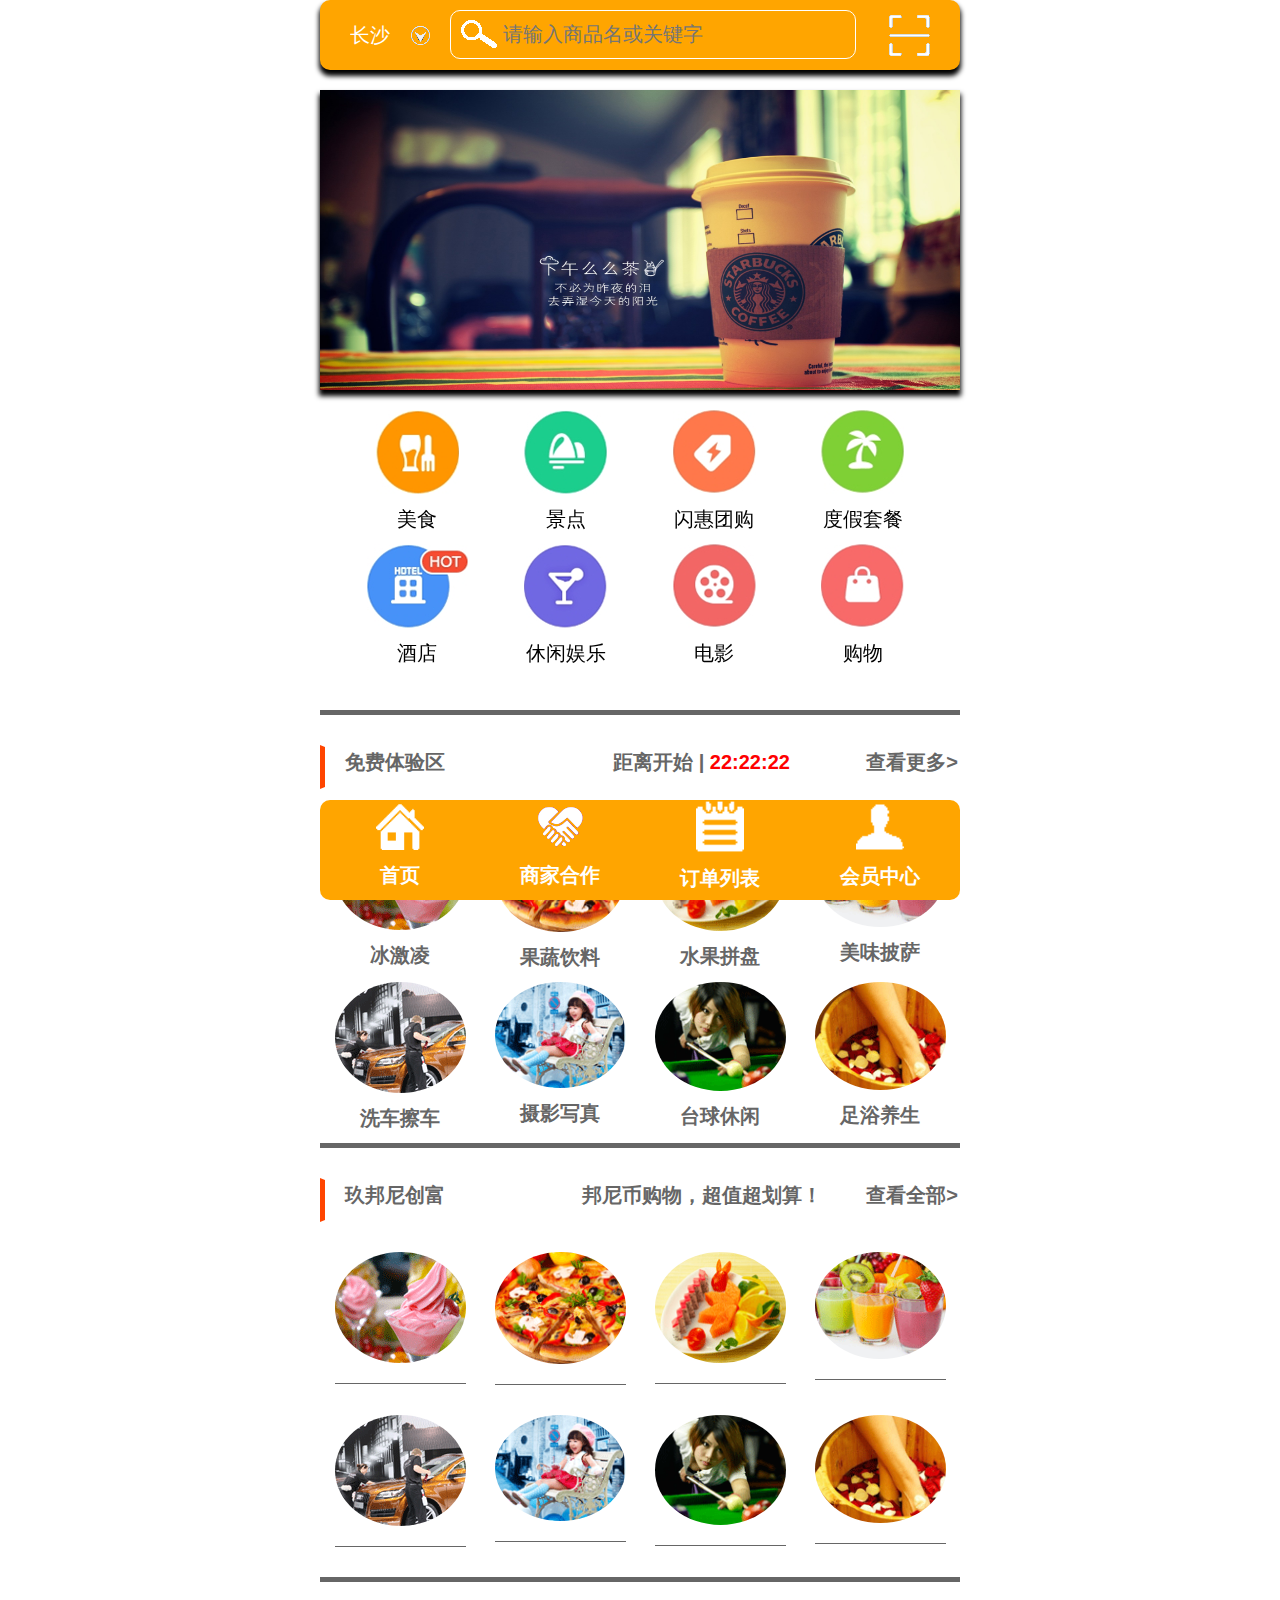
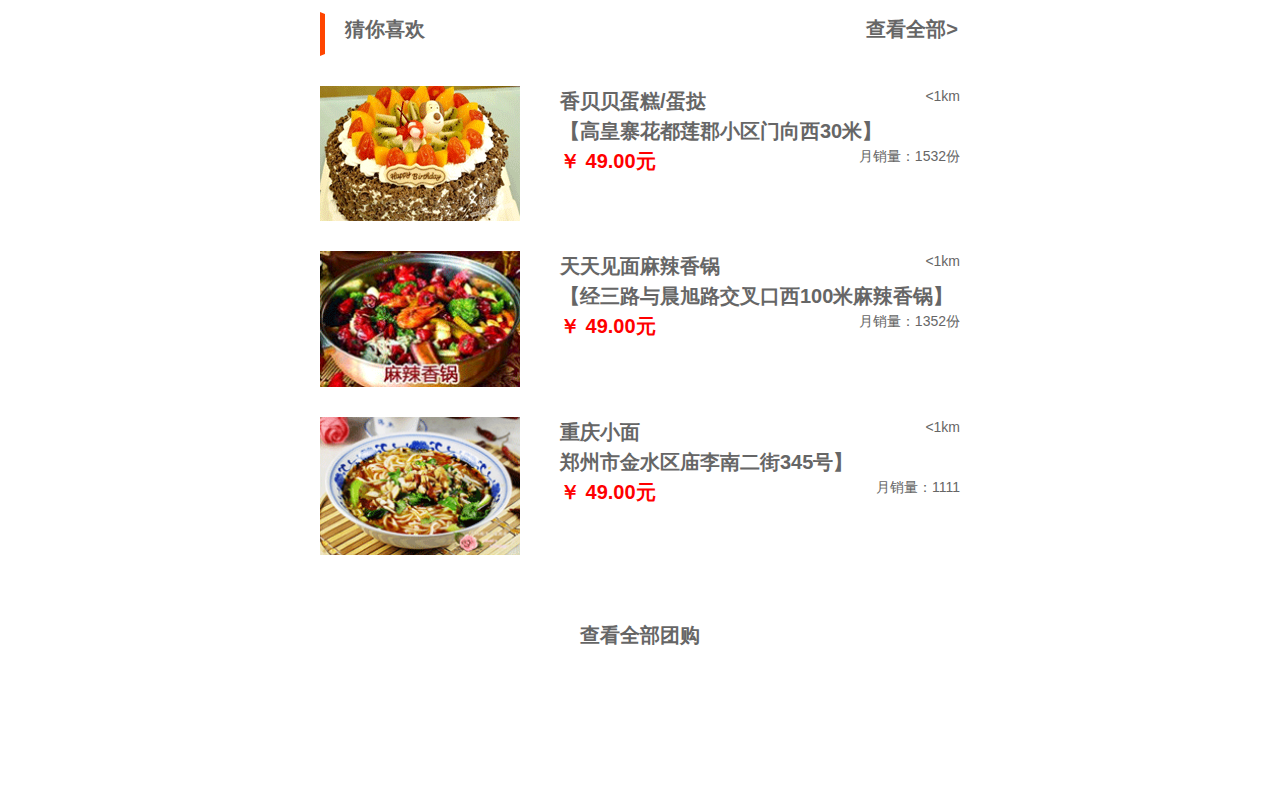
<file: mobile_project/美团仿站.html>
<!DOCTYPE html>
<html lang="en">
    <head>
        <meta charset="UTF-8">
        <title>美团手机仿站</title>
        <meta http-equiv="Content-Type" content="text/html; charset=utf-8" />  
        <meta http-equiv="Content-Language" content="zh-CN" />  
        <meta name="Author" content="网页作者" />    
        <meta name="Copyright" content="网站版权" />    
        <meta name="keywords" content="网站关键字" />  
        <meta name="description" content="网站描述" />
        <!--移动端必写: 是我们的body的宽度和我们的手机屏幕的宽度一致-->
        <meta name="viewport" content="width=device-width, initial-scale=1,user-scalable=no">
        <!--移动端必写-->
        <link rel="stylesheet" href="css/index.css">
        <link rel="stylesheet" href="css/base.css">
        <link rel="stylesheet" href="css/swiper.min.css">
    </head>
<body>
    <section class="main">
        <header class="top-header">
            <section class="wrap">
                <section class="left fl-l">
                    <select name="" id="">
                        <option value="长沙">长沙</option>
                        <option value="上海">上海</option>
                        <option value="北京">北京</option>
                        <option value="深圳">深圳</option>
                    </select>
                </section>
                <section class="middle">
                    <input type="text" placeholder="请输入商品名或关键字">
                </section>
                <section class="right"></section>
            </section>
        </header>
        <section class="top-banner">
            <div class="swiper-container">
                <div class="swiper-wrapper">
                    <div class="swiper-slide"><img src="img/top-banner/1.jpg" alt=""></div>
                    <div class="swiper-slide"><img src="img/top-banner/2.jpg" alt=""></div>
                    <div class="swiper-slide"><img src="img/top-banner/3.jpg" alt=""></div>
                    <div class="swiper-slide"><img src="img/top-banner/4.jpg" alt=""></div>
                    <div class="swiper-slide"><img src="img/top-banner/5.jpg" alt=""></div>
                </div>

                <!-- 如果需要滚动条 -->
                <div class="swiper-scrollbar"></div>
            </div>
        </section>
        <section class="mid-banner">
                <div class="swiper-container1">
                    <div class="swiper-wrapper">
                        <div class="swiper-slide">
                            <section class="wrap">
                            <ul class="flex">
                            <li><img src="img/mid-banner/banner1.png" alt="">
                                <p>美食</p>
                            </li>
                            <li><img src="img/mid-banner/banner2.png" alt="">
                                <p>酒店</p>
                            </li>
                            <li><img src="img/mid-banner/banner3.png" alt="">
                                <p>景点</p>
                            </li>
                            <li><img src="img/mid-banner/banner4.png" alt="">
                                <p>休闲娱乐</p>
                            </li>
                            <li><img src="img/mid-banner/banner5.png" alt="">
                                <p>闪惠团购</p>
                            </li>
                            <li><img src="img/mid-banner/banner6.png" alt="">
                                <p>电影</p>
                            </li>
                            <li><img src="img/mid-banner/banner7.png" alt="">
                                <p>度假套餐</p>
                            </li>
                            <li><img src="img/mid-banner/banner8.png" alt="">
                                <p>购物</p>
                            </li>
                        </ul>
                            </section>
                        </div>

                        <div class="swiper-slide">
                            <section class="wrap">
                                <ul class="flex">
                                    <li><img src="img/mid-banner/server1.png" alt="">
                                        <p>餐饮</p>
                                    </li>
                                    <li><img src="img/mid-banner/server2.png" alt="">
                                        <p>娱乐</p>
                                    </li>
                                    <li><img src="img/mid-banner/server3.png" alt="">
                                        <p>汽车</p>
                                    </li>
                                    <li><img src="img/mid-banner/server4.png" alt="">
                                        <p>服务</p>
                                    </li>
                                    <li><img src="img/mid-banner/server5.png" alt="">
                                        <p>休闲</p>
                                    </li>
                                    <li><img src="img/mid-banner/server6.png" alt="">
                                        <p>母婴</p>
                                    </li>
                                    <li><img src="img/mid-banner/server7.png" alt="">
                                        <p>医疗</p>
                                    </li>
                                    <li><img src="img/mid-banner/server8.png" alt="">
                                        <p>机票</p>
                                    </li>
                                </ul>
                            </section>

                        </div>
                    </div>
                    <!-- 如果需要滚动条 -->
                    <div class="swiper-scrollbar"></div>
                </div>
        </section>
        <section class="middle">
            <section class="mid-top">
                <section class="free">
                    <header>
                        <section class="left fl-l">免费体验区</section>
                        <section class="mid">距离开始 | <span>22:22:22</span></section>
                        <section class="right">查看更多></section>
                    </header>
                    <section class="pic">
                        <ul>
                            <li><a href=""><img src="img/free/free-1.png" alt=""></a>
                                <p>冰激凌</p>
                            </li>
                            <li><a href=""><img src="img/free/free-2.png" alt=""></a>
                                <p>果蔬饮料</p>
                            </li>
                            <li><a href=""><img src="img/free/free-3.png" alt=""></a>
                                <p>水果拼盘</p>
                            </li>
                            <li><a href=""><img src="img/free/free-4.png" alt=""></a>
                                <p>美味披萨</p>
                            </li>
                            <li><a href=""><img src="img/free/free-5.png" alt=""></a>
                                <p>洗车擦车</p>
                            </li>
                            <li><a href=""><img src="img/free/free-6.png" alt=""></a>
                                <p>摄影写真</p>
                            </li>
                            <li><a href=""><img src="img/free/free-7.png" alt=""></a>
                                <p>台球休闲</p>
                            </li>
                            <li><a href=""><img src="img/free/free-8.png" alt=""></a>
                                <p>足浴养生</p>
                            </li>
                        </ul>
                    </section>
                </section>
            </section>
            <section class="mid-middle">
                <section class="free">
                    <header>
                        <section class="left fl-l">玖邦尼创富</section>
                        <section class="mid">邦尼币购物，超值超划算！</section>
                        <section class="right">查看全部></section>
                    </header>
                    <section class="pic">
                        <ul>
                            <li><a href=""><img src="img/free/free-1.png" alt=""></a>
                                <p></p>
                            </li>
                            <li><a href=""><img src="img/free/free-2.png" alt=""></a>
                                <p></p>
                            </li>
                            <li><a href=""><img src="img/free/free-3.png" alt=""></a>
                                <p></p>
                            </li>
                            <li><a href=""><img src="img/free/free-4.png" alt=""></a>
                                <p></p>
                            </li>
                            <li><a href=""><img src="img/free/free-5.png" alt=""></a>
                                <p></p>
                            </li>
                            <li><a href=""><img src="img/free/free-6.png" alt=""></a>
                                <p></p>
                            </li>
                            <li><a href=""><img src="img/free/free-7.png" alt=""></a>
                                <p></p>
                            </li>
                            <li><a href=""><img src="img/free/free-8.png" alt=""></a>
                                <p></p>
                            </li>
                        </ul>
                    </section>
                </section>
            </section>
            <section class="mid-bottom">
                <section class="free">
                    <header>
                        <section class="left fl-l">猜你喜欢</section>

                        <section class="right">查看全部></section>
                    </header>
                    <section class="love">
                        <img  src="img/love/Recommend-1.png" alt="">
                        <section class="right fl-r">
                            <section class="top clearfix">
                                <p class="fl-l">香贝贝蛋糕/蛋挞</p><span class="fl-r"><1km</span>
                            </section>
                            <section class="mid">【高皇寨花都莲郡小区门向西30米】</section>
                            <section class="bottom">
                                <p class="fl-l">￥ 49.00元</p><span class="fl-r">月销量：1532份</span>
                            </section>
                        </section>
                    </section>
                    <section class="love">
                        <img  src="img/love/Recommend-2.png" alt="">
                        <section class="right fl-r">
                            <section class="top clearfix">
                                <p class="fl-l">天天见面麻辣香锅</p><span class="fl-r"><1km</span>
                            </section>
                            <section class="mid">【经三路与晨旭路交叉口西100米麻辣香锅】</section>
                            <section class="bottom">
                                <p class="fl-l">￥ 49.00元</p><span class="fl-r">月销量：1352份</span>
                            </section>
                        </section>
                    </section>
                    <section class="love">
                        <img  src="img/love/Recommend-3.png" alt="">
                        <section class="right fl-r">
                            <section class="top clearfix">
                                <p class="fl-l">重庆小面</p><span class="fl-r"><1km</span>
                            </section>
                            <section class="mid">郑州市金水区庙李南二街345号】</section>
                            <section class="bottom">
                                <p class="fl-l">￥ 49.00元</p><span class="fl-r">月销量：1111</span>
                            </section>
                        </section>
                    </section>
                </section>
            </section>
        </section>
        <footer>
            <section class="all"><a href="">查看全部团购</a></section>
            <section class="nav">
                <ul>
                    <li><img src="img/footer-nav/home.png" alt="">
                        <p>首页</p>
                    </li>
                    <li><img src="img/footer-nav/cooperation.png" alt="">
                        <p>商家合作</p>
                    </li>
                    <li><img src="img/footer-nav/noteread.png" alt="">
                        <p>订单列表</p>
                    </li>
                    <li><img src="img/footer-nav/user.png" alt="">
                        <p>会员中心</p>
                    </li>
                </ul>
            </section>
        </footer>
    </section>
</body>
    <script src="js/swiper.min.js"></script>
    <script>
        //界面尺寸修正
        (function () {
            var doc = document,
                win = window,
                oBody = doc.documentElement || doc.body,
                resize = "onorientationchange" in win ? "orientationchange" : "resize";
            rem();
            addEventListener(resize, rem, false);
            function rem() {
                oBody.style.fontSize = 100 * (doc.body.clientWidth / 640) + "px";
            }
        })();
        //swiper轮播图
        var mySwiper = new Swiper ('.swiper-container', {
            direction: 'vertical',
            loop: true,
            autoplay: 3000,

            // 如果需要滚动条
            scrollbar: '.swiper-scrollbar',
        })
        var mySwiper = new Swiper ('.swiper-container1', {
            direction: 'vertical',
            loop: true,

            // 如果需要滚动条
            scrollbar: '.swiper-scrollbar',
        })
    </script>
</html>
</file>
<file: less_project/css/style.css>
* {
  margin: 0;
  padding: 0;
}
ul,
ol,
li {
  list-style: none;
}
a {
  text-decoration: none;
}
h1,
h2,
h3,
h4,
h5,
h6 {
  font-weight: 400;
}
body {
  background: #fff;
}
.header {
  position: relative;
  z-index: 101;
}
.header .main-nav {
  position: absolute;
  top: 0;
  left: 0;
  padding: 20px 0;
  width: 100%;
  height: 33px;
  line-height: 33px;
}
.header .main-nav .navbox {
  margin: 0 auto;
  width: 1000px;
}
.header .main-nav a {
  color: #fff;
  font-size: 16px;
}
.header .logo {
  float: left;
}
.header .logo a {
  display: block;
  width: 99px;
  height: 33px;
  background-image: url("../images/logo.png");
  background-size: cover;
  text-indent: -9999px;
}
.header .nav {
  float: right;
}
.header .nav li {
  position: relative;
  float: left;
}
.header .nav li + li {
  margin-left: 50px;
}
.header .nav li span {
  position: absolute;
  left: 0;
  bottom: 0;
  width: 0px;
  height: 1px;
  background: #fff;
  -webkit-transition: width 0.3s linear;
  -moz-transition: width 0.3s linear;
  -ms-transition: width 0.3s linear;
  -o-transition: width 0.3s linear;
  transition: width 0.3s linear;
}
.header .nav li:first-child span {
  width: 100%;
}
.header .nav li:hover span {
  width: 100%;
}
.header .cell-phone:before {
  content: "";
  display: inline-block;
  width: 21px;
  height: 19px;
  background-image: url("../images/phone.png");
  background-size: cover;
  transform: translateY(3px);
}
.header .cell-phone a {
  margin-left: 10px;
  cursor: pointer;
}
.banner img {
  position: relative;
  left: 50%;
  transform: translateX(-50%);
  min-width: 100%;
  height: 100%;
  min-height: 100%;
  vertical-align: top;
}
.main {
  margin: 0 auto;
  width: 1000px;
}
.main .recommend-list {
  zoom: 1;
  padding-top: 50px;
}
.main .recommend-list:after {
  content: "";
  display: block;
  clear: both;
}
.main .recommend-list li {
  float: left;
  position: relative;
  width: 320px;
  height: 162px;
  background-image: url("../images/pink.png");
  -webkit-transition: all 0.3s linear;
  -moz-transition: all 0.3s linear;
  -ms-transition: all 0.3s linear;
  -o-transition: all 0.3s linear;
  transition: all 0.3s linear;
}
.main .recommend-list li:first-child {
  background-image: url("../images/blue.png");
}
.main .recommend-list li:last-child {
  background-image: url("../images/zise.png");
}
.main .recommend-list li + li {
  margin-left: 20px;
}
.main .recommend-list li:hover {
  transform: translateY(-3px);
  -webkit-box-shadow: 0 10px 30px 0px #999;
  -moz-box-shadow: 0 10px 30px 0px #999;
  -ms-box-shadow: 0 10px 30px 0px #999;
  -o-box-shadow: 0 10px 30px 0px #999;
  box-shadow: 0 10px 30px 0px #999;
}
.main .recommend-list li img {
  position: absolute;
  bottom: 0;
  right: 0;
}
.main .recommend-list .recommend-nest {
  padding-left: 30px;
  display: table-cell;
  vertical-align: middle;
  height: 162px;
  color: #fff;
}
.main .recommend-list .recommend-nest h2 {
  padding-bottom: 20px;
  font-size: 24px;
}
.main .recommend-list .recommend-nest p {
  font-size: 14px;
}
.main .modular .modular-title {
  padding-top: 60px;
  padding-bottom: 30px;
  line-height: 40px;
  zoom: 1;
}
.main .modular .modular-title:after {
  content: "";
  display: block;
  clear: both;
}
.main .modular .modular-title h2 {
  color: #3a3a3a;
  float: left;
  font-size: 30px;
}
.main .modular .modular-title a {
  float: right;
  color: #3a3a3a;
}
.main .modular .modular-title a:after {
  content: "";
  display: inline-block;
  width: 10px;
  height: 10px;
  border: 1px solid #000;
  border-bottom: none;
  border-left: none;
  transform: rotate(45deg) translateY(-2px);
}
.main .modular-container {
  zoom: 1;
}
.main .modular-container:after {
  content: "";
  display: block;
  clear: both;
}
.main .demo-list {
  zoom: 1;
  margin-top: -20px;
  margin-left: -20px;
}
.main .demo-list:after {
  content: "";
  display: block;
  clear: both;
}
.main .demo-list li {
  float: left;
  position: relative;
  overflow: hidden;
  width: 320px;
  height: 320px;
  margin-top: 20px;
  margin-left: 20px;
}
.main .demo-list li img {
  width: 320px;
  height: 320px;
  -webkit-transition: all 1s linear;
  -moz-transition: all 1s linear;
  -ms-transition: all 1s linear;
  -o-transition: all 1s linear;
  transition: all 1s linear;
}
.main .demo-list li .demo-mask {
  position: absolute;
  left: 0;
  top: 0;
  width: 100%;
  height: 100%;
  -webkit-transition: all 0.9s linear;
  -moz-transition: all 0.9s linear;
  -ms-transition: all 0.9s linear;
  -o-transition: all 0.9s linear;
  transition: all 0.9s linear;
  transition-delay: .1s;
}
.main .demo-list li .demo-text {
  position: absolute;
  left: 0;
  bottom: -188px;
  width: 100%;
  height: 100%;
  padding: 88px 20px 0;
  box-sizing: border-box;
  color: #fff;
  -webkit-transition: all 0.5s ease-out;
  -moz-transition: all 0.5s ease-out;
  -ms-transition: all 0.5s ease-out;
  -o-transition: all 0.5s ease-out;
  transition: all 0.5s ease-out;
}
.main .demo-list li .inner-name {
  font-size: 24px;
  margin-bottom: 8px;
}
.main .demo-list li .inner-desc {
  font-size: 14px;
  line-height: 20px;
  margin-bottom: 35px;
  height: 40px;
  -webkit-line-clamp: 2;
  -webkit-box-orient: vertical;
  display: -webkit-box;
  overflow: hidden;
  transform: translateY(70px);
  -webkit-transition: all 0.5s ease-out;
  -moz-transition: all 0.5s ease-out;
  -ms-transition: all 0.5s ease-out;
  -o-transition: all 0.5s ease-out;
  transition: all 0.5s ease-out;
}
.main .demo-list li .inner-hotal,
.main .demo-list li .inner-people {
  opacity: .69;
  font-size: 14px;
  margin-bottom: 5px;
  transform: translateY(150px);
  -webkit-transition: all 0.5s ease-out;
  -moz-transition: all 0.5s ease-out;
  -ms-transition: all 0.5s ease-out;
  -o-transition: all 0.5s ease-out;
  transition: all 0.5s ease-out;
}
.main .demo-list li:hover img {
  transform: scale(1.1);
}
.main .demo-list li:hover .demo-mask {
  background: rgba(0, 0, 0, 0.8);
}
.main .demo-list li:hover .demo-text {
  bottom: 0;
}
.main .demo-list li:hover .inner-desc {
  transform: translateY(0);
}
.main .demo-list li:hover .inner-hotal,
.main .demo-list li:hover .inner-people {
  transform: translateY(0);
}
.main .place {
  zoom: 1;
}
.main .place a {
  color: #fff;
}
.main .place:after {
  content: "";
  display: block;
  clear: both;
}
.main .place .place-left {
  float: left;
  position: relative;
  width: 660px;
  height: 455px;
  overflow: hidden;
}
.main .place .place-left .place-text {
  height: 445px;
  width: 660px;
}
.main .place .place-left:hover img {
  transform: scale(1.1);
}
.main .place img {
  position: absolute;
  width: 100%;
  height: 100%;
  -webkit-transition: all 1.2s linear;
  -moz-transition: all 1.2s linear;
  -ms-transition: all 1.2s linear;
  -o-transition: all 1.2s linear;
  transition: all 1.2s linear;
}
.main .place .place-right {
  float: right;
  width: 320px;
  height: 455px;
}
.main .place .place-right-cell {
  position: relative;
  width: 320px;
  height: 217px;
  overflow: hidden;
}
.main .place .place-right-cell + .place-right-cell {
  margin-top: 20px;
}
.main .place .place-right-cell:hover img {
  transform: scale(1.1);
}
.main .place .place-right .place-text {
  height: 217px;
  width: 320px;
}
.main .place .place-text {
  position: relative;
  display: table-cell;
  text-align: center;
  vertical-align: middle;
  background: rgba(0, 0, 0, 0.3);
}
.main .place .place-text h3 {
  font-size: 24px;
  letter-spacing: .2px;
  margin-bottom: 10px;
}
.main .place .place-text p {
  font-size: 14px;
  letter-spacing: .25px;
}
.main .idea {
  zoom: 1;
}
.main .idea:after {
  content: "";
  display: block;
  clear: both;
}
.main .idea a {
  color: #3a3a3a;
}
.main .idea .idea-list {
  float: left;
  width: 235px;
  -webkit-transition: all 0.2s linear;
  -moz-transition: all 0.2s linear;
  -ms-transition: all 0.2s linear;
  -o-transition: all 0.2s linear;
  transition: all 0.2s linear;
}
.main .idea .idea-list img {
  width: 100%;
}
.main .idea .idea-list + .idea-list {
  margin-left: 20px;
}
.main .idea .idea-list:hover {
  transform: translateY(-2px);
  -webkit-box-shadow: 0 15px 30px 0 rgba(0, 0, 0, 0.1);
  -moz-box-shadow: 0 15px 30px 0 rgba(0, 0, 0, 0.1);
  -ms-box-shadow: 0 15px 30px 0 rgba(0, 0, 0, 0.1);
  -o-box-shadow: 0 15px 30px 0 rgba(0, 0, 0, 0.1);
  box-shadow: 0 15px 30px 0 rgba(0, 0, 0, 0.1);
}
.main .idea .idea-text {
  border: 1px solid #ededed;
  padding: 20px;
  height: 230px;
  box-sizing: border-box;
}
.main .idea .idea-text .idea-title {
  width: 100%;
  font-size: 16px;
  letter-spacing: 1px;
  line-height: 22px;
  overflow: hidden;
  margin-bottom: 20px;
}
.main .idea .idea-text .idea-desc {
  width: 100%;
  height: 120px;
  line-height: 24px;
  font-size: 14px;
  color: #555;
  overflow: hidden;
}
.main .news {
  zoom: 1;
}
.main .news a {
  color: #3a3a3a;
}
.main .news:after {
  content: "";
  display: block;
  clear: both;
}
.main .news .news-lists {
  margin-left: -90px;
}
.main .news .news-list {
  float: left;
  width: 455px;
  height: 100px;
  margin-bottom: 60px;
  margin-left: 90px;
}
.main .news .news-desc {
  float: left;
}
.main .news .news-desc img {
  height: 22px;
  margin-bottom: 14px;
}
.main .news .news-desc p {
  width: 275px;
  height: 44px;
  font-size: 14px;
  line-height: 22px;
}
.main .news img.right-image {
  float: right;
  width: 140px;
  height: 100px;
}
.footer {
  background: #3a3a3a;
  padding-bottom: 160px;
}
.footer-container {
  width: 1000px;
  margin: 0 auto;
  zoom: 1;
}
.footer-container:after {
  content: "";
  display: block;
  clear: both;
}
.footer-title {
  width: 1024px;
  height: 60px;
  line-height: 60px;
  border-bottom: 1px solid rgba(151, 151, 151, 0.2);
  margin: 0 -12px 23px;
}
.footer-title p.index {
  float: left;
  margin-left: 12px;
}
.footer-title p.index a {
  color: #f2f2f2;
  font-size: 14px;
  cursor: default;
  opacity: .7;
}
.footer-title p.tel {
  float: right;
  margin-right: 12px;
  font-size: 18px;
  color: #ff6f6f;
}
.footer-common {
  float: left;
  margin-bottom: 20px;
}
.footer-common a {
  color: #fff;
  opacity: .7;
}
.footer-common li {
  color: #fff;
  font-size: 14px;
  line-height: 21px;
  margin-bottom: 14px;
  letter-spacing: .5px;
}
.footer-common li:hover a {
  opacity: 1;
}
.footer-nav {
  margin-right: 154px;
}
.footer-contact li {
  opacity: .7;
}
.footer-contact li:first-child {
  opacity: 1;
}
.footer .about {
  float: right;
  width: 211px;
}
.footer .about p {
  font-size: 14px;
  color: #fff;
  margin-bottom: 14px;
  letter-spacing: .5px;
}
.footer .about a {
  position: relative;
  margin-right: 20px;
}
.footer .about a img:hover + .erweima {
  display: block;
}
.footer .about .erweima {
  position: absolute;
  left: -48px;
  top: 14px;
  display: none;
}
.footer .copyright {
  margin: 0 auto;
  width: 1024px;
  color: #fff;
  padding: 14px 0 0 12px;
  box-sizing: border-box;
  font-size: 12px;
  line-height: 18px;
  opacity: .4;
  border-top: 1px solid rgba(151, 151, 151, 0.4);
}
.toolbar {
  position: fixed;
  right: 0;
  top: 50px;
  width: 70px;
  z-index: 101;
}
.toolbar div {
  width: 70px;
  height: 80px;
  background: rgba(0, 0, 0, 0.5);
  font-size: 12px;
  text-align: center;
  -webkit-transition: all 0.3s linear;
  -moz-transition: all 0.3s linear;
  -ms-transition: all 0.3s linear;
  -o-transition: all 0.3s linear;
  transition: all 0.3s linear;
  cursor: pointer;
  margin-bottom: 1px;
  color: #fff;
}
.toolbar img {
  width: 32px;
  height: 32px;
}
.toolbar .reservation img {
  padding: 11px 13px 11px 20px;
}
.toolbar .consult img {
  padding: 13px 13px 7px 12px;
}
.toolbar .qq img {
  padding: 11px 19px;
}
.toolbar .gotop {
  display: none;
}
.toolbar .gotop img {
  height: auto;
  padding: 23px 10px 7px;
}
.bottom-banner {
  position: fixed;
  left: 0;
  bottom: -400px;
  width: 100%;
  background: rgba(0, 0, 0, 0.8);
  z-index: 999;
  -webkit-transition: all 1s linear;
  -moz-transition: all 1s linear;
  -ms-transition: all 1s linear;
  -o-transition: all 1s linear;
  transition: all 1s linear;
}
.bottom-banner .inner {
  position: relative;
  width: 1000px;
  margin: 0 auto;
  height: 84px;
}
.bottom-banner .flower {
  position: absolute;
  bottom: 0;
  left: -30px;
}
.bottom-banner .phoneNum {
  position: absolute;
  bottom: 0;
  right: 0;
}
.bottom-banner .inputBox {
  position: absolute;
  bottom: 25px;
  left: 250px;
  height: 34px;
}
.bottom-banner .inputBox input {
  outline: none;
  border: none;
  font-size: 16px;
  border-radius: 5px;
  background: #fff;
  height: 30px;
  width: 180px;
  line-height: 35px;
  padding: 2px 10px;
}
.bottom-banner .button {
  position: absolute;
  right: 195px;
  bottom: 25px;
  width: 130px;
  font-size: 17px;
  background: #fb515a;
  height: 34px;
  line-height: 34px;
  text-align: center;
  border-radius: 4px;
  color: #fff;
  cursor: default;
}
</file>
<file: html+css_project/css/base.css>
@charset 'UTF-8';

body,h1,h2,h3,h4,h5,h6,p,dd{margin:0;}
ul,ol,dl{margin:0;padding:0;list-style:none;}
img{border:none;vertical-align:middle;}
a{text-decoration:none;color:inherit;outline:none;}
body{font:14px/1.5 'Microsoft Yahei',sans-serif;/*sans-serif 是手机默认字体*/}

/**************************************************
=========== font ===============================
**************************************************/
/*** font-size***/
.f-siz12{font-size:12px;}
.f-siz14{font-size:14px;}
.f-siz16{font-size:16px;}
.f-siz18{font-size:18px;}
.f-siz20{font-size:20px;}
.f-siz22{font-size:22px;}
.f-siz24{font-size:24px;}
.f-siz26{font-size:26px;}
.f-siz28{font-size:28px;}
.f-siz30{font-size:30px;}

.f-wei-nor{font-weight: normal;}
.f-wei-b{font-weight: bold;}
.f-sty-nor{font-style: normal;}
/**************************************************
=========== border ===============================
**************************************************/
.bor{border:1px solid #eee;}
.bor-t{border-top:1px solid #eee;}
.bor-r{border-right:1px solid #eee;}
.bor-b{border-bottom:1px solid #eee;}
.bor-l{border-left:1px solid #eee;}

/**************************************************
=========== padding ===============================
**************************************************/
.pad-5{padding:5px;}
.pad-10{padding:10px;}
.pad-15{padding:15px;}
.pad-20{padding:20px;}
.pad-25{padding:25px;}

.pad-t5{padding-top:5px;}
.pad-t10{padding-top:10px;}
.pad-t15{padding-top:15px;}
.pad-t20{padding-top:20px;}
.pad-t25{padding-top:25px;}
.pad-t30{padding-top:30px;}
.pad-t5{padding-top:5px;}

.pad-r0{padding-right:0;}
.pad-r5{padding-right:5px;}
.pad-r10{padding-right:10px;}
.pad-r15{padding-right:15px;}
.pad-r20{padding-right:20px;}
.pad-r25{padding-right:25px;}
.pad-r30{padding-right:30px;}

.pad-b5{padding-bottom:5px;}
.pad-b10{padding-bottom:10px;}
.pad-b15{padding-bottom:15px;}
.pad-b20{padding-bottom:20px;}
.pad-b25{padding-bottom:25px;}
.pad-b30{padding-bottom:30px;}

.pad-l0{padding-left:0;}
.pad-l5{padding-left:5px;}
.pad-l10{padding-left:10px;}
.pad-l15{padding-left:15px;}
.pad-l20{padding-left:20px;}
.pad-l25{padding-left:25px;}
.pad-l30{padding-left:30px;}


/**************************************************
=========== margin ===============================
**************************************************/
.mar-auto{margin-left:auto;margin-right:auto;}
.mar-5{margin:5px;}
.mar-10{margin:10px;}
.mar-15{margin:15px;}
.mar-20{margin:20px;}
.mar-25{margin:25px;}

.mar-t5{margin-top:5px;}
.mar-t10{margin-top:10px;}
.mar-t15{margin-top:15px;}
.mar-t20{margin-top:20px;}
.mar-t25{margin-top:25px;}
.mar-t30{margin-top:30px;}
.mar-t60{margin-top:60px;}
.mar-t95{margin-top:95px;}

.mar-r5{margin-right:5px;}
.mar-r10{margin-right:10px;}
.mar-r15{margin-right:15px;}
.mar-r20{margin-right:20px;}
.mar-r25{margin-right:25px;}
.mar-r30{margin-right:30px;}

.mar-b5{margin-bottom:5px;}
.mar-b10{margin-bottom:10px;}
.mar-b15{margin-bottom:15px;}
.mar-b20{margin-bottom:20px;}
.mar-b25{margin-bottom:25px;}
.mar-b30{margin-bottom:30px;}
.mar-b52{margin-bottom:52px;}

.mar-l5{margin-left:5px;}
.mar-l10{margin-left:10px;}
.mar-l15{margin-left:15px;}
.mar-l20{margin-left:20px;}
.mar-l25{margin-left:25px;}
.mar-l30{margin-left:30px;}
.mar-l90{margin-left:90px;}
/******* float *******/
.clearfix:after{
	content: '';
	display: block;
	height: 0;
	line-height: 0;
	visibility: hidden;
	clear: both;
}
.fl-l{float:left;} .fl-r{float:right;}

/*************************************
===============position===============
***********************************/
.pos-r{position:relative;} .pos-a{position:absolute;} .pos-f{position:fixed;}
.t{top: 0;} .r{right: 0;} .b{bottom:0;} .l{left: 0;}
.zindex-9 {z-index:9;}
.zindex-99 {z-index:99;}
.zindex-999 {z-index:999;}
.zindex-9999 {z-index:9999;}
.zindex-99999 {z-index:99999;}
.zindex-999999 {z-index:999999;}
/****************************
	========= text =========
*****************************/
/*** display ***/
.dis-b {display:block;}
.dis-ib {display:inline-block;}
.dis-n {display:none;}
/*** text-align ***/
.t-a-l {text-align:left;}
.t-a-c {text-align:center;}
.t-a-r {text-align:right;}
/*** vertical ***/
.ver-a-m{vertical-align:middle;}
/*** overflow ***/
.overf-h{overflow:hidden;}

/**************************************
================ color ========================
*****************************************/

.c-000{color:#000;}
.c-100{color:#100;}
.c-200{color:#200;}
.c-300{color:#300;}
.c-400{color:#400;}
.c-500{color:#500;}
.c-600{color:#600;}
.c-700{color:#700;}
.c-800{color:#800;}
.c-900{color:#900;}
.c-a00{color:#a00;}
.c-b00{color:#b00;}
.c-c00{color:#c00;}
.c-d00{color:#d00;}
.c-e00{color:#e00;}
.c-f00{color:#f00;}
/******************/
.c-010{color:#010;}
.c-020{color:#020;}
.c-030{color:#030;}
.c-040{color:#040;}
.c-050{color:#050;}
.c-060{color:#060;}
.c-070{color:#070;}
.c-080{color:#080;}
.c-090{color:#090;}
.c-0a0{color:#0a0;}
.c-0b0{color:#0b0;}
.c-0c0{color:#0c0;}
.c-0d0{color:#0d0;}
.c-0e0{color:#0e0;}
.c-0f0{color:#0f0;}
/*******************/
.c-001{color:#001;}
.c-002{color:#002;}
.c-003{color:#003;}
.c-004{color:#004;}
.c-005{color:#005;}
.c-006{color:#006;}
.c-007{color:#007;}
.c-008{color:#008;}
.c-009{color:#009;}
.c-00a{color:#00a;}
.c-00b{color:#00b;}
.c-00c{color:#00c;}
.c-00d{color:#00d;}
.c-00e{color:#00e;}
.c-00f{color:#00f;}
/******************/
.c-111{color:#111;}
.c-222{color:#222;}
.c-333{color:#333;}
.c-444{color:#444;}
.c-555{color:#555;}
.c-666{color:#666;}
.c-777{color:#777;}
.c-888{color:#888;}
.c-999{color:#999;}
.c-aaa{color:#aaa;}
.c-bbb{color:#bbb;}
.c-ccc{color:#ccc;}
.c-eee{color:#ddd;}
.c-fff{color:#fff;}
/*****************/
.c-fa0{color:#fa0;}
.c-af0{color:#af0;}
.c-f0a{color:#f0a;}
.c-a0f{color:#a0f;}
.c-0af{color:#0af;}
.c-0fa{color:#0fa;}
/*************************************
======== background-color ===========
************************************/
.bgc-000{background-color:#000;}
.bgc-100{background-color:#100;}
.bgc-200{background-color:#200;}
.bgc-300{background-color:#300;}
.bgc-400{background-color:#400;}
.bgc-500{background-color:#500;}
.bgc-600{background-color:#600;}
.bgc-700{background-color:#700;}
.bgc-800{background-color:#800;}
.bgc-900{background-color:#900;}
.bgc-a00{background-color:#a00;}
.bgc-b00{background-color:#b00;}
.bgc-c00{background-color:#c00;}
.bgc-d00{background-color:#d00;}
.bgc-e00{background-color:#e00;}
.bgc-f00{background-color:#f00;}
/******************************/
.bgc-010{background-color:#010;}
.bgc-020{background-color:#020;}
.bgc-030{background-color:#030;}
.bgc-040{background-color:#040;}
.bgc-050{background-color:#050;}
.bgc-060{background-color:#060;}
.bgc-070{background-color:#070;}
.bgc-080{background-color:#080;}
.bgc-090{background-color:#090;}
.bgc-0a0{background-color:#0a0;}
.bgc-0b0{background-color:#0b0;}
.bgc-0c0{background-color:#0c0;}
.bgc-0d0{background-color:#0d0;}
.bgc-0e0{background-color:#0e0;}
.bgc-0f0{background-color:#0f0;}
/*****************************/
.bgc-001{background-color:#001;}
.bgc-002{background-color:#002;}
.bgc-003{background-color:#003;}
.bgc-004{background-color:#004;}
.bgc-005{background-color:#005;}
.bgc-006{background-color:#006;}
.bgc-007{background-color:#007;}
.bgc-008{background-color:#008;}
.bgc-009{background-color:#009;}
.bgc-00a{background-color:#00a;}
.bgc-00b{background-color:#00b;}
.bgc-00c{background-color:#00c;}
.bgc-00d{background-color:#00d;}
.bgc-00e{background-color:#00e;}
.bgc-00f{background-color:#00f;}
/*******************************/
.bgc-111{background-color:#111;}
.bgc-222{background-color:#222;}
.bgc-333{background-color:#333;}
.bgc-444{background-color:#444;}
.bgc-555{background-color:#555;}
.bgc-666{background-color:#666;}
.bgc-777{background-color:#777;}
.bgc-888{background-color:#888;}
.bgc-999{background-color:#999;}
.bgc-aaa{background-color:#aaa;}
.bgc-bbb{background-color:#bbb;}
.bgc-ccc{background-color:#ccc;}
.bgc-eee{background-color:#ddd;}
.bgc-fff{background-color:#fff;}
/*******************************/
.bgc-fa0{background-color:#fa0;}
.bgc-af0{background-color:#af0;}
.bgc-f0a{background-color:#f0a;}
.bgc-a0f{background-color:#a0f;}
.bgc-0af{background-color:#0af;}
.bgc-0fa{background-color:#0fa;}
</file>
<file: html+css_project/css/index.css>
@charset "utf-8";

/* =======公共部分 START======= */
body{background:#ededed;}
/* ---居中--- */
.container{width:1220px;margin:auto;}
.pad-l45{padding-left:45px;}
.pad-r45{padding-right:45px;}
.bgc-f09{background:#f09;}
/* =======公共部分 END======= */

/* =======头部 START======= */
#header-top{
	padding:25px 0;
	background:#000;
	min-width:1222px;
}
#header-top .container a.logo{
	display:inline-block;
	width:50px;
	height:50px;
	background:url("../images/header/logo.png") no-repeat 0 0/cover;
}
#header ul.dh{
	color:#666;
	padding:14px 0;
}
#header ul.dh li{
	padding:0 25px;
	position:relative;
}
#header li a:hover{
	transition:1s;
	color:#fff;
}
#header li:nth-child(7){
	padding-right:45px;
}
/* ---用户START--- */
#header li.user a{
	display:inline-block;
	width:36px;
	height:20px;
	margin-left:20px;
	background:url("../images/header/user-cart.png") no-repeat -88px 0;
}
#header-top li.user a:hover{
	background:url("../images/header/user-cart.png") no-repeat 2px 0;
}
/* ---用户END--- */
/* ---购物车START--- */
#header li.shop-cart a{
	display:inline-block;
	width:36px;
	height:20px;
	margin-left:-40px;
	background:url("../images/header/user-cart.png") no-repeat -88px -22px;
}
#header-top li.shop-cart a:hover{
	background:url("../images/header/user-cart.png") no-repeat 2px -22px;
}
#top-fixed li.shop-cart a:hover{
	background:url("../images/header/user-cart.png") no-repeat -118px -22px;
}
#header li.shop-cart span{
	width:20px;
	height:20px;
	border-radius:50%;
	background:#999;
	color:#fff;
}
#header li.shop-cart .content{
	width:360px;
	height:315px;
	background-color:#fff;
	top:40px;
	right:20px;
	border-radius:10px;
	box-shadow:0 0 5px #ccc;
	display:none;
	overflow:inherit; 
}
#header li.shop-cart:hover .content{
	display:block;
	z-index:9999;
}
#header .content img{
	padding-top:85px;
}
#header .content h3{
	font-size:18px;
	color:#333;
	margin-bottom:7px;
}
#header .content p{
	font-size:12px;
	color:#bcbcbc;
}
#header .content:before{
	position: absolute;
	top:-10px;
	right:30px;
	content:"";
	display:block;
	width:2px;
	height:0;
	border:10px solid transparent;
	border-top:none;
	border-bottom-color:#fff;
	border-radius:8px;
}
/* ---购物车END--- */
/* ---固定导航START--- */
#top-fixed{
	z-index:999999;
	width:100%;
	background:#ddd;
	top:-60px;
	color:#000;
	padding:4px 0;
	transition:0.5s;
	box-shadow:0 0 10px 2px #999;
}
#top-fixed ul.dh li a:hover{
	color:#6b95ea;
	transition:0.5s;
}
/* ---固定导航END--- */
/* ---下部导航START--- */
#header-bottom{
	padding-top:20px;
}
#header-bottom ul.dh li a:hover{
	color:#6b95ea;
}
/* ---下部导航END--- */
/* ---加点START--- */
.circle:before{
	content:"";
	width:2px;
	height:2px;
	background:#bdbdbd;
	border-radius:50%;
	position:absolute;
	right:0px;
	top:50%;
	margin-top:-1px;
}
/* ---加点END--- */
/* =======头部 END======= */

/* =======内容 START======= */
/* ---边框--- */
.bor{
	border:1px solid rgba(0,0,0,.14);
	border-radius:8PX;
	overflow:hidden;
}
/* ---阴影--- */
li.shadow{
	position: relative;	
}
.shadow:hover:before{
	transition:0.5s;
	position:absolute;
	content:"";
	display:block;
	width:100%;
	height:100%;
	box-shadow: inset 0 0 38px rgba(0,0,0,.2);
}
/* ---banner START--- */
#banner{
	height:554px;
}
#banner ul li{
	/* display:none; */
}
#banner ul li.item1{
	background:url("../images/main/banner/banner-1bg.png") no-repeat;
}
#banner ul li.item2,#banner ul li.item3{
	background:url("../images/main/banner/banner-2bg.png") no-repeat;
}
#banner ul li.active{
	display:block;
}
/* ---banner-按钮 START--- */
#banner ol.button{
	width:100%;
	bottom:45px;
	z-index:999;
}
.swiper-pagination-bullet{
	width:10px;
	height:10px;
	margin:0 5px;
	background:#fff;
}
/* ---banner-按钮 END--- */
/* ---banner END--- */
/* ---active START--- */
#main{
	width:1222px;
}
#main .active ul{
	width:1222px;
}
#main .active ul li{
	width:304px;
}
#main .active ul li a img{
	width:100%;
}
/* ---active END--- */
/* ---section START--- */

#main .section .sec-top{
	background-color: #fafafa;
	padding:18px 0px 18px 25px;
	font-weight:normal;
	font-size:18px;
	color:#444;
}
#main .section .sec-top h5{
	margin-left:30px;
	font-size:18px;
	font-weight:400;	
}
#main .section ul{
	width:1222px;
}
#main .section ul > li{
	height:428px;
	width:304px;
	background:#fff;
}
#main .section ul > li h3{
	overflow:hidden;
	white-space:nowrap;
	text-overflow:ellipsis;
}
#main .section ul li a img{
	width:100%;
}
#main .section ul > li a.img-wrap{
	margin: 0px 0 -23px;
}
#main .section ul > li > ol{
	height:50px;
	line-height:50px;
}
#main .section ul > li .price{
	padding-bottom:30px;
}
#main .section ul > li:hover .price{
	display:none;
}
#main .section ul > li .join-shopcar{
	display:none;
}
#main .section ul > li:hover .join-shopcar{
	transition:0.5s;
	position:relative;
	display:block;
	padding:10px 0 9px;
}
#main .section ul > li .join-shopcar a{
	position:absolute;
	z-index:9999;
	padding:0 20px;
	line-height:28px;
}
#main .section ul > li .join-shopcar a.bg-1{
	left:40px;
	background-image:linear-gradient(#fff,#aaa);
	color:#444;
}
#main .section ul > li .join-shopcar a.bg-2{
	background-image:linear-gradient(#39f,#03f);
	color:#eee;
}
/* ---小按钮 START--- */
#main .section ul > li > ol > li{
	position:relative;
	width:12px;
	height:12px;
	margin-right:10px;
	border-radius:50px;	
	z-index:999;
	border:3px solid #fff;
	box-shadow:0 0 0 1px #b2b2b2;
}
#main .section ol li:hover{
	transition:0.5s;
	border:3px solid #ccc;
}
/* ---小按钮 END--- */
/* ---active END--- */
/* ---热门商品 官方精选 START--- */
#main .section ul > li.special{
	width:609px;
	height:427px;
}
/* ---热门商品 官方精选 END--- */
.section4{
	height:262px;
}
/* ---锤子应用 START--- */
.section6{
	height:400px;
}
#main .section ul > li .app-image{
	width:90px;
	height:90px;
	background:url("../images/main/section/sec6.png") no-repeat;
	margin: 72px auto 25px;
}
#main .section ul > li .app-image1{
	background:url("../images/main/section/sec6.png") no-repeat;
}
#main .section ul > li .app-image2{
	background:url("../images/main/section/sec6.png") no-repeat -192px 0;
}
#main .section ul > li .app-image3{
	background:url("../images/main/section/sec6.png") no-repeat -95px 0;
}
#main .section ul > li .app-image4{
	background:url("../images/main/section/sec6.png") no-repeat -375px 0;
}
#main .section ul > li .play span{
	padding-right:5px;
	height:16px;
	width:16px;
}
#main .section ul > li .mark{
	top:0;
	width:100%;
	height:100%;
	background:#fff;
	display:none;
}
#main .section ul > li:hover .mark{
	transition:1s;
	height:360px;
	display:block;
}
#main .section ul > li .mark .wrap{
	margin-top:70px;
}
#main .section ul > li .mark p{
	width:170px;
	height:30px;
	line-height:30px;
	box-shadow: inset 0 1px 1px #7696de, inset 0 0 2px #627dca, inset 0 -2px 3px #5a77c7, inset 0 0 100px rgba(48,77,147,.4);
	padding:10px 20px;
	margin:0 auto 30px;
	background:#6f97e5;
}
#main .section ul > li .mark span{
	margin-top:30px;
}
#main .section ul > li a{
	color:#84a3e3
}
/* ---锤子应用 END--- */
/* ---论坛精选 START--- */
#main .section3 ul > li{
	height:377px;
}
#main .section ul > li a.img-wrap2 {
    width: 245px;
    /* height: 156px; */
    margin: 30px auto 0;
}
#main .section ul > li h4{
	height:60px;
	overflow:hidden;
	white-space:nowrap;
	text-overflow:ellipsis;
	padding: 20px 10px 0;
    color: #444;
    font-weight: normal;
	padding-left: 30px;
	font-size:18px;
}
#main .section ul > li p.txt{
	display: -webkit-box;/*谷歌兼容前缀*/
    -webkit-box-orient: vertical;
    -webkit-line-clamp: 2;
	overflow: hidden;
    text-overflow: ellipsis;
    padding: 15px 30px 0;
}
#main .section .sec-top a:hover{
	transition:0.5s;
	background:#ededed;
}
/* ---论坛精选 END--- */
/* ---section END--- */
/* =======内容 END======= */

/* =======尾部 START======= */
/* 尾部上 */
#footer{
	min-width:1222px;
	background:#fff;
}
#footer .foot-top{
	padding-top:95px;
}
#footer .ftop-l dl{
	padding:0 100px 40px 0;
}
#footer .ftop-l dl dt{
	padding-bottom:10px;
}

#footer .ftop-l dl dd a{
	color:#969696
}
#footer .ftop-l dl dd a:hover{
	transition:0.5s;
	color:#5079d9;
}
#footer .ftop-r ul > li:nth-child(3){
	margin-top:10px;
}
#footer .ftop-r ul > li h3{
	font-size:30px;
	color:#646464;
}
#footer .ftop-r ul > li p{
	font-size:12px;
	color:#c3c3c3;
}
#footer li i{
	width:18px;
	height:18px;
	border-radius:50%;
	background:#5079d9;
	color:#fff;
	margin-right:3px;
}
#footer li a{
	padding:3px 10px;
}
#footer .foot-top li a:hover{
	transition:0.5s;
	background:#ededed;
}
/* 尾部下 */
#footer .foot-bot{
	padding:40px 0
}
#footer .foot-bot .fbot-t{
	position:relative;
	padding:0 20px 0 25px;
}
#footer .foot-bot .fbot-t:before{
	position:absolute;
	left:0;
	top:50%;
	margin-top:-8px;
	content:"";
	display:block;
	width:16px;
	height:16px;
	background:url("../images/footer/flag.png") no-repeat;
}
#footer .foot-bot .fbot-t:after{
	position:absolute;
	right:0;
	top:50%;
	margin-top:-1.5px;
	content:"";
	display:block;
	border:5px solid transparent;
	border-top:none;
	border-bottom-color:#000;
}
#footer .foot-bot .fbot-b ul li{
	padding:0 5px;
	font-size:13px;
}
#footer .foot-bot .fbot-b ul li a{
	color:#6b95ea;
}
#footer .foot-bot .fbot-b ol li a{
	color:#bdbdbd;
	font-size:12px;
	margin-top:5px;
}
/* =======尾部 END======= */
</file>
<file: mobile_project/css/index.css>
html{
    font-size: 100px;
}
body{
    min-width: 320px;
    max-width: 640px;
    margin: auto;
}
.main{
    min-width: 3.2rem;
    max-width: 6.4rem;
}
/*****************************
==========top-header==========
/*****************************/
.top-header{
    height: 0.5rem;
    padding: 0.1rem 0;
    width: 100%;
    background: orange;
    border-radius: 0.1rem;
    box-shadow: 0 0.05rem 0.05rem 0.01rem #000;
}
.wrap{
    position: relative;
    max-width: 5.8rem;
    height: 100%;
    margin: auto;
}
.top-header .wrap .left select{
    height: 0.5rem;
    width: 0.8rem;
    background: url("../img/top-header/down.png")no-repeat right center/0.19rem 0.19rem;
    font-size: 0.2rem;
    color:#fff;
    border: none;
    outline: none;
    -webkit-appearance: none;/*去掉select的三角形*/
}
.top-header .wrap .left select option{
    background: orange;
    border: 0.01rem solid orange;
}
.top-header .wrap .middle {
    padding-left: 1rem;
}
.top-header .wrap .middle input{
    height: 0.45rem;
    width: 4rem;
    font-size: 0.2rem;
    text-indent: 0.5rem;
    background: url("../img/top-header/zoom.png")no-repeat 0.1rem center/0.36rem 0.29rem;
    border-radius: 0.1rem;
    outline: none;
    border: 0.01rem solid #fff;
}
.top-header .wrap .right{
    position: absolute;
    right: 0;
    top: calc(50% - 0.205rem);
    height: 0.41rem;
    width: 0.41rem;
    background: url("../img/top-header/saoma.png")no-repeat 0 0/0.41rem 0.41rem;

}
/*****************************
==========top-banner==========
/*****************************/

.swiper-container {
    width: 6.4rem;
    height: 3rem;
    margin-top: 0.2rem;
    box-shadow: 0 0.05rem 0.05rem 0.01rem #000;
}
.swiper-container img{
    width: 6.4rem;
    height: 3rem;
}
/*****************************
==========mid-banner==========
/*****************************/
.swiper-container1 {
    position: relative;
    width: 6.4rem;
    height: 3rem;
    margin-top: 0.2rem;
    overflow: hidden;
}
.mid-banner .flex{
    columns: 1rem 4;
    text-align: center;
}
.mid-banner .flex li img{
    width: 0.83rem;
    transition: 1s;

}
.mid-banner .flex li img:hover{
    transform: rotate(360deg);
    box-shadow: 0 0 0.1rem 0 #000;
}
.mid-banner .flex li:nth-child(2) img{
    width: 1.01rem;
}
.mid-banner .flex li p{
    text-align: center;
    line-height: 0.5rem;
    font-size: 0.2rem;
}

/*****************************
==========middle===============
/*****************************/
.middle .free{
    border-top: 0.05rem solid #666;
}
.middle  .free header{
    position: relative;
    height: 0.4rem;
    margin: 0.3rem 0;
    padding-left: 0.2rem;
    font-weight: bold;
    font-size: 0.2rem;
    color:#666;
    border-left: 0.05rem solid orangered;
    border-top: 0.02rem solid transparent;
    border-right: 0.02rem solid transparent;
    border-bottom: 0.02rem solid transparent;
}
.middle .free header .mid {
    text-align: center;
}
.middle  .free header .mid span{
    color: red;
}
.middle  .free header .right{
    position: absolute;
    right: 0;
    top: calc(50% - 0.2rem);
    height: 0.4rem;
}
.middle  .free .pic ul{
    display: flex;
    flex-wrap: wrap;
    text-align: center;
    font-size: 0.2rem;
    font-weight: bold;
    color: #666;
    line-height: 0.5rem;

}
.middle  .free .pic ul li{
    width: 25%;
}
.middle  .free .pic ul li a img{
    width: 1.31rem;
    border-radius: 50%;
    transition: 1s;

}
.middle  .free .pic ul li a img:hover{
    transform: scale(1.2);
    box-shadow: 0.02rem 0.02rem 0.05rem 0.02rem #666;
}
.middle  .mid-middle .free .pic ul li{
    margin-bottom: 0.3rem;
}
.middle  .mid-middle .free .pic ul li p{
    width: 1.31rem;
    margin-left: 0.15rem;
    margin-top: 0.2rem;
    border-bottom: 0.01rem solid #666;
}
.middle .mid-bottom .love{
    margin-bottom: 0.3rem;
}
.middle .mid-bottom .love img{
    width: 2rem;
    transition: 1s;
}
.middle .mid-bottom .love img:hover{
    transform: scale(0.8);
    box-shadow: 0 0 0.1rem #000;
}
.middle .mid-bottom .love .right{
    width: 4rem;
    color: #666;
}

.middle .mid-bottom .love .right p{
    font-size: 0.2rem;
    font-weight: bold;

}
.middle .mid-bottom .love .mid{
    font-size: 0.2rem;
    font-weight: bold;
}
.middle .mid-bottom .love .right .bottom p{
    color: red;
}
footer .all{
    height: 1rem;
    font-weight: bold;
    font-size: 0.2rem;
    text-align: center;
    line-height: 1rem;

}
footer .all a{
    color: #666;
    padding-bottom: 1.5rem;
}
footer .nav{
    position: fixed;
    bottom: 0;
    height: 1rem;
    width: 6.4rem;
    background: orange;
    border-radius: 0.1rem;
}
footer .nav ul{
    display: flex;
}
footer .nav ul li{
    width: 25%;
    text-align: center;
    font-size: 0.2rem;
    font-weight: bold;
    color: #fff;
    line-height: 0.5rem;
}
footer .nav ul li img{
    width: 0.48rem;
}
</file>
<file: mobile_project/css/base.css>
@charset 'UTF-8';
h1,h2,h3,h4,h5,h6,p,dd{margin:0;}
ul,ol,dl{margin:0;padding:0;list-style:none;}
img{border:none;vertical-align:middle;}
a{text-decoration:none;color:#000;color:inherit;outline:none;}
body{font:14px/1.5 'Microsoft Yahei',sans-serif;/*sans-serif 是手机默认字体*/}

/**************************************************
=========== font ===============================
**************************************************/
/*** font-size***/
.f-siz10{font-size:10px;}
.f-siz12{font-size:12px;}
.f-siz14{font-size:14px;}
.f-siz16{font-size:16px;}
.f-siz18{font-size:18px;}
.f-siz20{font-size:20px;}
.f-siz22{font-size:22px;}
.f-siz24{font-size:24px;}
.f-siz26{font-size:26px;}
.f-siz28{font-size:28px;}
.f-siz30{font-size:30px;}

.f-wei-nor{font-weight: normal;}
.f-sty-nor{font-style: normal;}
/**************************************************
=========== border ===============================
**************************************************/
.bor{border:1px solid #eee;}
.bor-t{border-top:1px solid #eee;}
.bor-r{border-right:1px solid #eee;}
.bor-b{border-bottom:1px solid #eee;}
.bor-l{border-left:1px solid #eee;}

/**************************************************
=========== padding ===============================
**************************************************/
.pad-5{padding:5px;}
.pad-10{padding:10px;}
.pad-15{padding:15px;}
.pad-20{padding:20px;}
.pad-25{padding:25px;}

.pad-t5{padding-top:5px;}
.pad-t10{padding-top:10px;}
.pad-t15{padding-top:15px;}
.pad-t20{padding-top:20px;}
.pad-t25{padding-top:25px;}
.pad-t30{padding-top:30px;}
.pad-t5{padding-top:5px;}

.pad-r0{padding-right:0;}
.pad-r5{padding-right:5px;}
.pad-r10{padding-right:10px;}
.pad-r15{padding-right:15px;}
.pad-r20{padding-right:20px;}
.pad-r25{padding-right:25px;}
.pad-r30{padding-right:30px;}

.pad-b5{padding-bottom:5px;}
.pad-b10{padding-bottom:10px;}
.pad-b15{padding-bottom:15px;}
.pad-b20{padding-bottom:20px;}
.pad-b25{padding-bottom:25px;}
.pad-b30{padding-bottom:30px;}

.pad-l0{padding-left:0;}
.pad-l5{padding-left:5px;}
.pad-l10{padding-left:10px;}
.pad-l15{padding-left:15px;}
.pad-l20{padding-left:20px;}
.pad-l25{padding-left:25px;}
.pad-l30{padding-left:30px;}


/**************************************************
=========== margin ===============================
**************************************************/
.mar-5{margin:5px;}
.mar-10{margin:10px;}
.mar-15{margin:15px;}
.mar-20{margin:20px;}
.mar-25{margin:25px;}

.mar-t5{margin-top:5px;}
.mar-t10{margin-top:10px;}
.mar-t15{margin-top:15px;}
.mar-t20{margin-top:20px;}
.mar-t25{margin-top:25px;}
.mar-t30{margin-top:30px;}
.mar-t5{margin-top:5px;}

.mar-r5{margin-right:5px;}
.mar-r10{margin-right:10px;}
.mar-r15{margin-right:15px;}
.mar-r20{margin-right:20px;}
.mar-r25{margin-right:25px;}
.mar-r30{margin-right:30px;}

.mar-b5{margin-bottom:5px;}
.mar-b10{margin-bottom:10px;}
.mar-b15{margin-bottom:15px;}
.mar-b20{margin-bottom:20px;}
.mar-b25{margin-bottom:25px;}
.mar-b30{margin-bottom:30px;}

.mar-l5{margin-left:5px;}
.mar-l10{margin-left:10px;}
.mar-l15{margin-left:15px;}
.mar-l20{margin-left:20px;}
.mar-l25{margin-left:25px;}
.mar-l30{margin-left:30px;}

/******* float *******/
.clearfix:after{
	content: '';
	display: block;
	height: 0;
	line-height: 0;
	visibility: hidden;
	clear: both;
}
.fl-l{float:left;}
.fl-r{float:right;}

/*************************************
===============position===============
***********************************/
.pos-r{position:relative;}
.pos-a{position:absolute;}
.pos-f{position:fixed;}

.t{top: 0;}
.r{right: 0;}
.b{bottom:0;}
.l{left: 0;}

.zindex-9 {z-index:9;}
.zindex-99 {z-index:99;}
.zindex-999 {z-index:999;}
.zindex-9999 {z-index:9999;}
.zindex-99999 {z-index:99999;}
.zindex-999999 {z-index:999999;}
/****************************
	========= text =========
*****************************/
/*** display ***/
.dis-b {display:block;}
.dis-ib {display:inline-block;}
.dis-n {display:none;}
/*** text-align ***/
.t-a-l {text-align:left;}
.t-a-c {text-align:center;}
.t-a-r {text-align:right;}
/*** vertical ***/
.ver-a-m{vertical-align:middle;}
/*** overflow ***/
.overf-h{overflow:hidden;}

/**************************************
================ color ========================
*****************************************/

.c-000{color:#000;}
.c-100{color:#100;}
.c-200{color:#200;}
.c-300{color:#300;}
.c-400{color:#400;}
.c-500{color:#500;}
.c-600{color:#600;}
.c-700{color:#700;}
.c-800{color:#800;}
.c-900{color:#900;}
.c-a00{color:#a00;}
.c-b00{color:#b00;}
.c-c00{color:#c00;}
.c-d00{color:#d00;}
.c-e00{color:#e00;}
.c-f00{color:#f00;}
/******************/
.c-010{color:#010;}
.c-020{color:#020;}
.c-030{color:#030;}
.c-040{color:#040;}
.c-050{color:#050;}
.c-060{color:#060;}
.c-070{color:#070;}
.c-080{color:#080;}
.c-090{color:#090;}
.c-0a0{color:#0a0;}
.c-0b0{color:#0b0;}
.c-0c0{color:#0c0;}
.c-0d0{color:#0d0;}
.c-0e0{color:#0e0;}
.c-0f0{color:#0f0;}
/*******************/
.c-001{color:#001;}
.c-002{color:#002;}
.c-003{color:#003;}
.c-004{color:#004;}
.c-005{color:#005;}
.c-006{color:#006;}
.c-007{color:#007;}
.c-008{color:#008;}
.c-009{color:#009;}
.c-00a{color:#00a;}
.c-00b{color:#00b;}
.c-00c{color:#00c;}
.c-00d{color:#00d;}
.c-00e{color:#00e;}
.c-00f{color:#00f;}
/******************/
.c-111{color:#111;}
.c-222{color:#222;}
.c-333{color:#333;}
.c-444{color:#444;}
.c-555{color:#555;}
.c-666{color:#666;}
.c-777{color:#777;}
.c-888{color:#888;}
.c-999{color:#999;}
.c-aaa{color:#aaa;}
.c-bbb{color:#bbb;}
.c-ccc{color:#ccc;}
.c-eee{color:#ddd;}
.c-fff{color:#fff;}
/*****************/
.c-fa0{color:#fa0;}
.c-af0{color:#af0;}
.c-f0a{color:#f0a;}
.c-a0f{color:#a0f;}
.c-0af{color:#0af;}
.c-0fa{color:#0fa;}
/*************************************
======== background-color ===========
************************************/
.bgc-000{background-color:#000;}
.bgc-100{background-color:#100;}
.bgc-200{background-color:#200;}
.bgc-300{background-color:#300;}
.bgc-400{background-color:#400;}
.bgc-500{background-color:#500;}
.bgc-600{background-color:#600;}
.bgc-700{background-color:#700;}
.bgc-800{background-color:#800;}
.bgc-900{background-color:#900;}
.bgc-a00{background-color:#a00;}
.bgc-b00{background-color:#b00;}
.bgc-c00{background-color:#c00;}
.bgc-d00{background-color:#d00;}
.bgc-e00{background-color:#e00;}
.bgc-f00{background-color:#f00;}
/******************************/
.bgc-010{background-color:#010;}
.bgc-020{background-color:#020;}
.bgc-030{background-color:#030;}
.bgc-040{background-color:#040;}
.bgc-050{background-color:#050;}
.bgc-060{background-color:#060;}
.bgc-070{background-color:#070;}
.bgc-080{background-color:#080;}
.bgc-090{background-color:#090;}
.bgc-0a0{background-color:#0a0;}
.bgc-0b0{background-color:#0b0;}
.bgc-0c0{background-color:#0c0;}
.bgc-0d0{background-color:#0d0;}
.bgc-0e0{background-color:#0e0;}
.bgc-0f0{background-color:#0f0;}
/*****************************/
.bgc-001{background-color:#001;}
.bgc-002{background-color:#002;}
.bgc-003{background-color:#003;}
.bgc-004{background-color:#004;}
.bgc-005{background-color:#005;}
.bgc-006{background-color:#006;}
.bgc-007{background-color:#007;}
.bgc-008{background-color:#008;}
.bgc-009{background-color:#009;}
.bgc-00a{background-color:#00a;}
.bgc-00b{background-color:#00b;}
.bgc-00c{background-color:#00c;}
.bgc-00d{background-color:#00d;}
.bgc-00e{background-color:#00e;}
.bgc-00f{background-color:#00f;}
/*******************************/
.bgc-111{background-color:#111;}
.bgc-222{background-color:#222;}
.bgc-333{background-color:#333;}
.bgc-444{background-color:#444;}
.bgc-555{background-color:#555;}
.bgc-666{background-color:#666;}
.bgc-777{background-color:#777;}
.bgc-888{background-color:#888;}
.bgc-999{background-color:#999;}
.bgc-aaa{background-color:#aaa;}
.bgc-bbb{background-color:#bbb;}
.bgc-ccc{background-color:#ccc;}
.bgc-eee{background-color:#ddd;}
.bgc-fff{background-color:#fff;}
/*******************************/
.bgc-fa0{background-color:#fa0;}
.bgc-af0{background-color:#af0;}
.bgc-f0a{background-color:#f0a;}
.bgc-a0f{background-color:#a0f;}
.bgc-0af{background-color:#0af;}
.bgc-0fa{background-color:#0fa;}
</file>
